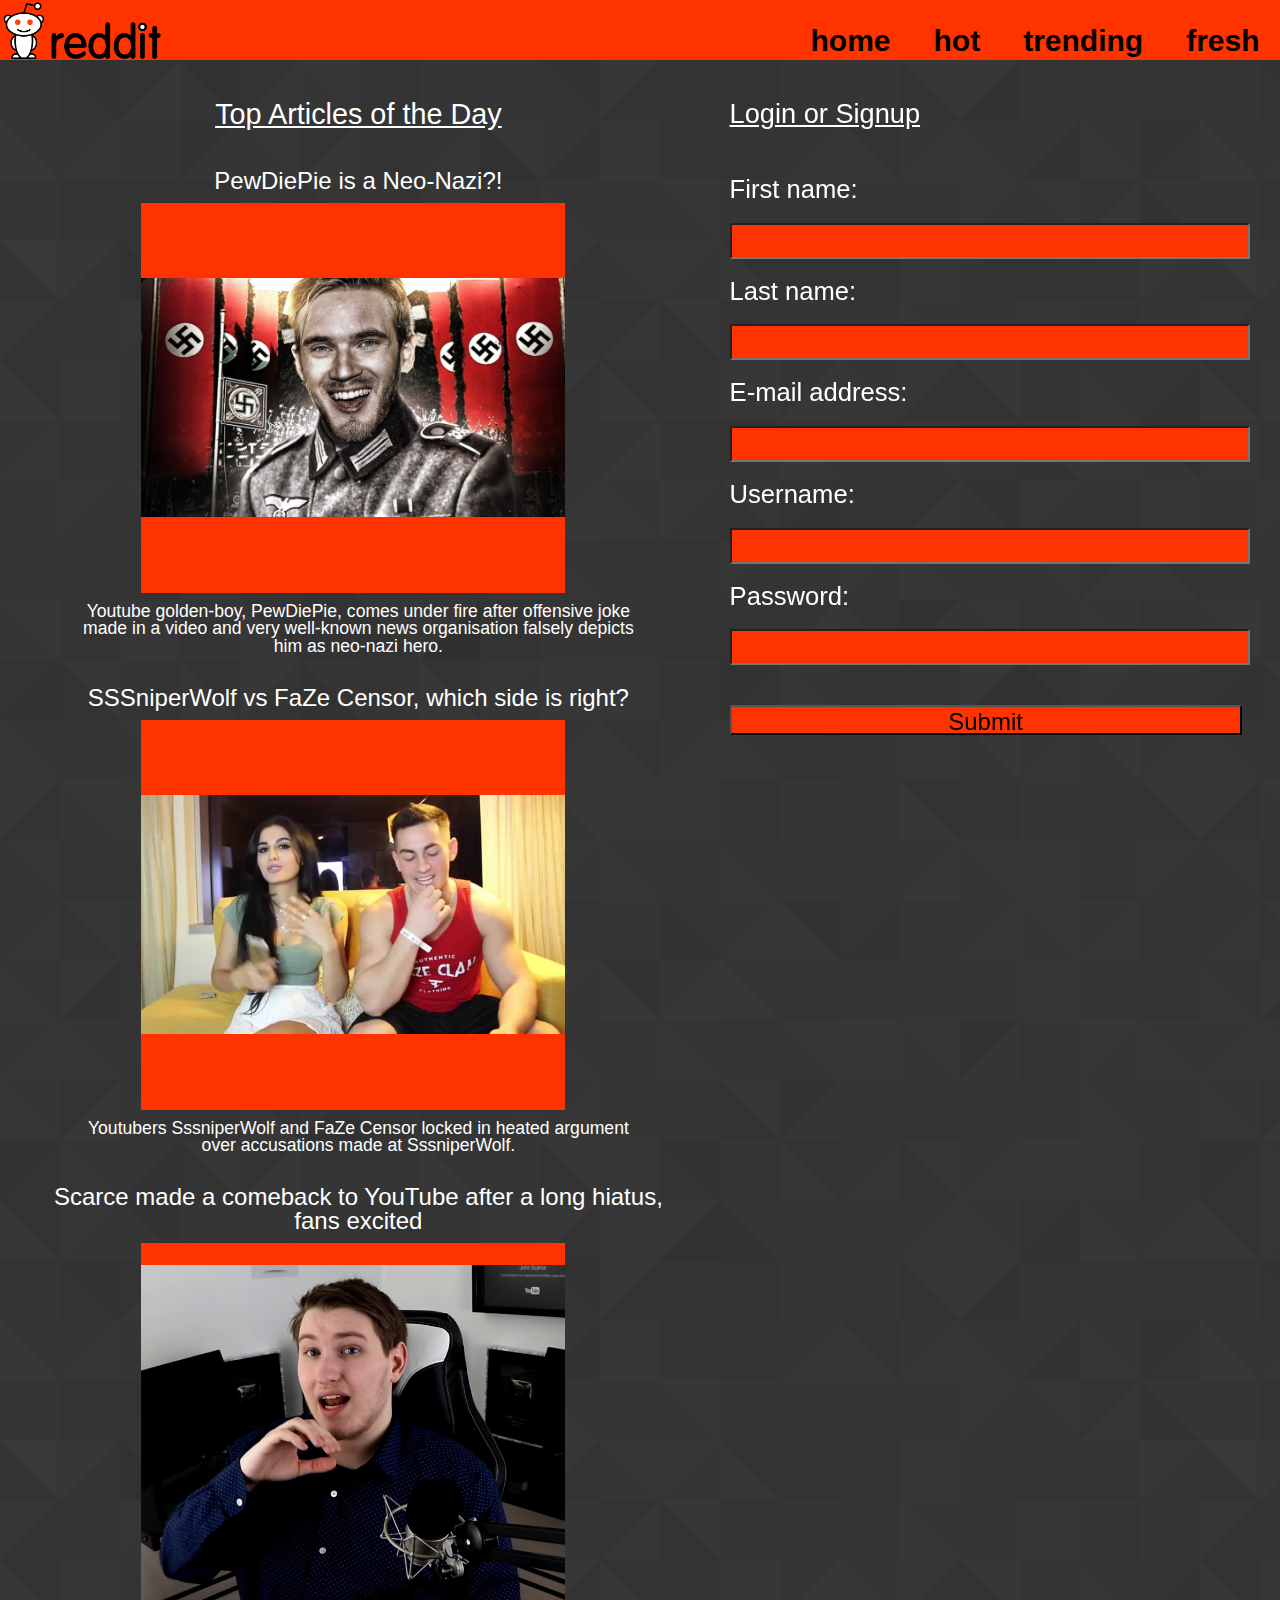
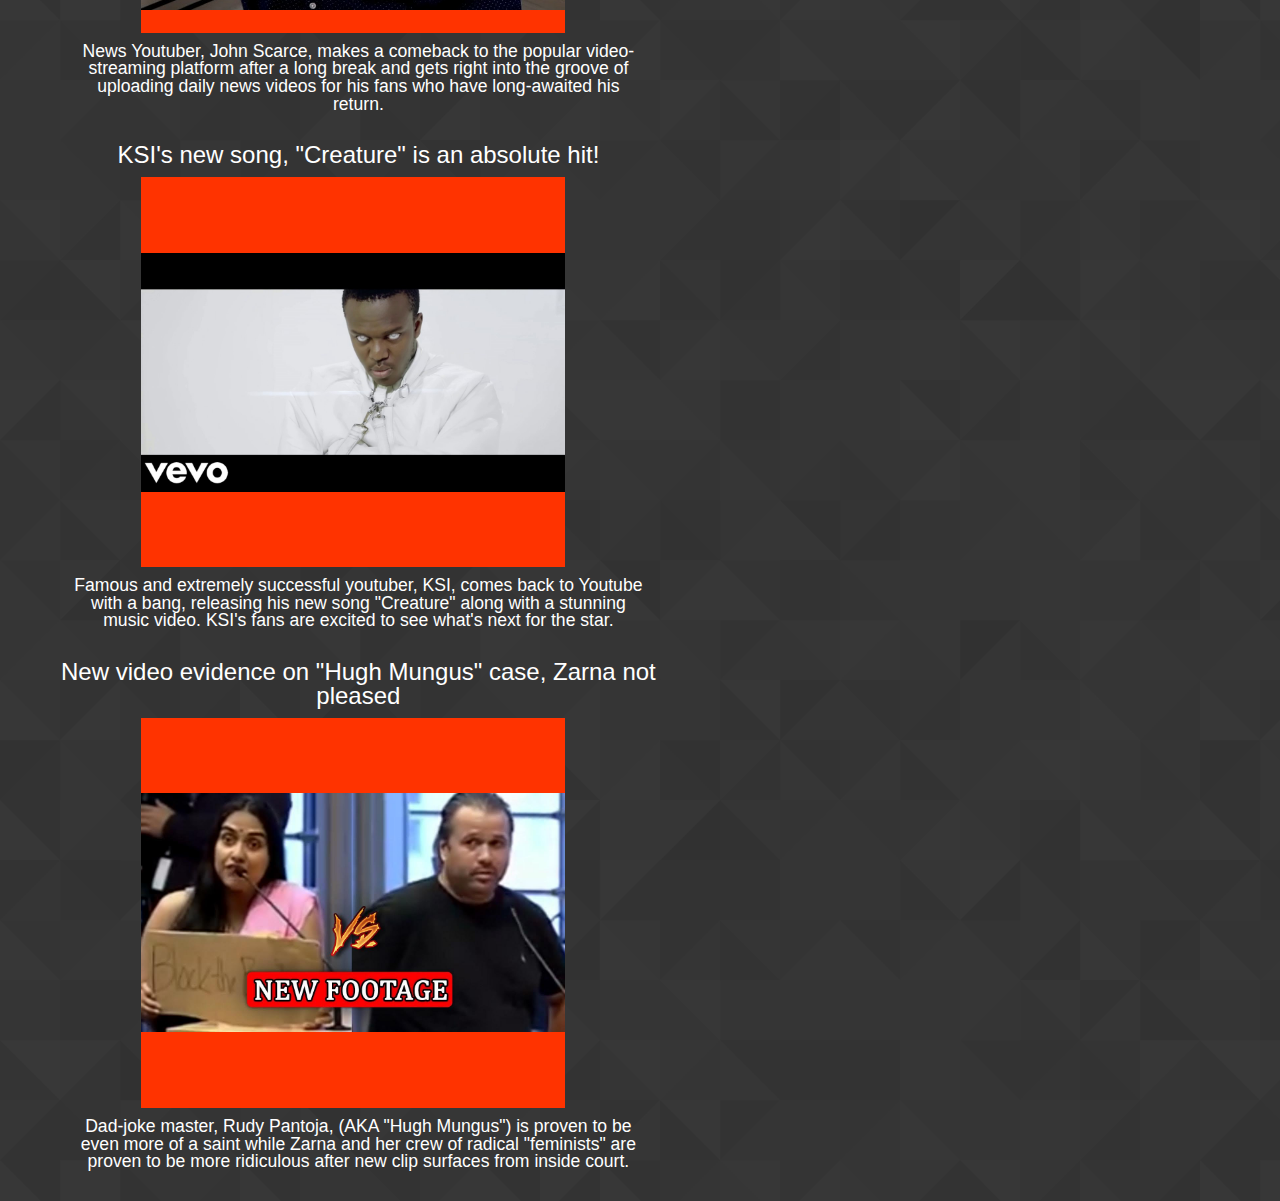
<file: index.html>
<!DOCTYPE html>
<html>
<head>
    <meta charset="utf-8">
    <meta name="author" content="Dylan Jepthas">
    <meta name="viewport" content="width=device-width, initial-scale=1.0">
    
    <link rel="stylesheet" type="text/css" href="css/home.css">
    
	<title>reddit - Home</title>
</head>
    
<body>
    <div id="clearfix"></div>
    <nav>
        <div id="img"></div>
        <ul>
            <li><a href="fresh.html">fresh</a></li>
            <li><a href="trending.html">trending</a></li>
            <li><a href="hot.html">hot</a></li>
            <li><a href="index.html">home</a></li>
        </ul>
    </nav>
    <div id="signup-sheet">
        <h2>Login or Signup</h2>
        <form>
            First name:<br>
            <input type="text" name="firstname"><br>
            Last name:<br>
            <input type="text" name="lastname"><br>
            E-mail address:<br>
            <input type="text" name="email"><br>
            Username:<br>
            <input type="text" name="username"><br>
            Password:<br>
            <input type="text" name="password"><br>
            <input id="submit-button" type="submit"><br>
        </form>
    </div>
    <article id="left">
    <div class="mob-1 tab-1 pc-1">
        <h2>Top Articles of the Day</h2>
        <div class="article"><h3>PewDiePie is a Neo-Nazi?!</h3>
            <div id="pewdiepie"></div>
                <p>Youtube golden-boy, PewDiePie, comes under fire after offensive joke made in a video and very well-known news organisation falsely depicts him as neo-nazi hero.</p></div>
        <div class="article"><h3>SSSniperWolf vs FaZe Censor, which side is right?</h3>
            <div id="faze-vs-wolf"></div>
                <p>Youtubers SssniperWolf and FaZe Censor locked in heated argument over accusations made at SssniperWolf.</p></div>
        <div class="article"><h3>Scarce made a comeback to YouTube after a long hiatus, fans excited</h3>
            <div id="scarce"></div>
                <p>News Youtuber, John Scarce, makes a comeback to the popular video-streaming platform after a long break and gets right into the groove of uploading daily news videos for his fans who have long-awaited his return.</p></div>
        <div class="article"><h3>KSI's new song, "Creature" is an absolute hit!</h3>
            <div id="ksi"></div>
                <p>Famous and extremely successful youtuber, KSI, comes back to Youtube with a bang, releasing his new song "Creature" along with a stunning music video. KSI's fans are excited to see what's next for the star.</p></div>
        <div class="article"><h3>New video evidence on "Hugh Mungus" case, Zarna not pleased</h3>
            <div id="hugh-mungus"></div>
                <p>Dad-joke master, Rudy Pantoja, (AKA "Hugh Mungus") is proven to be even more of a saint while Zarna and her crew of radical "feminists" are proven to be more ridiculous after new clip surfaces from inside court.</p></div>
    </div>
    </article>
    <div class="hidden-mob hidden-tab hidden-pc">
        <article id="right">

        </article>
    </div>
</body>
</html>
</file>
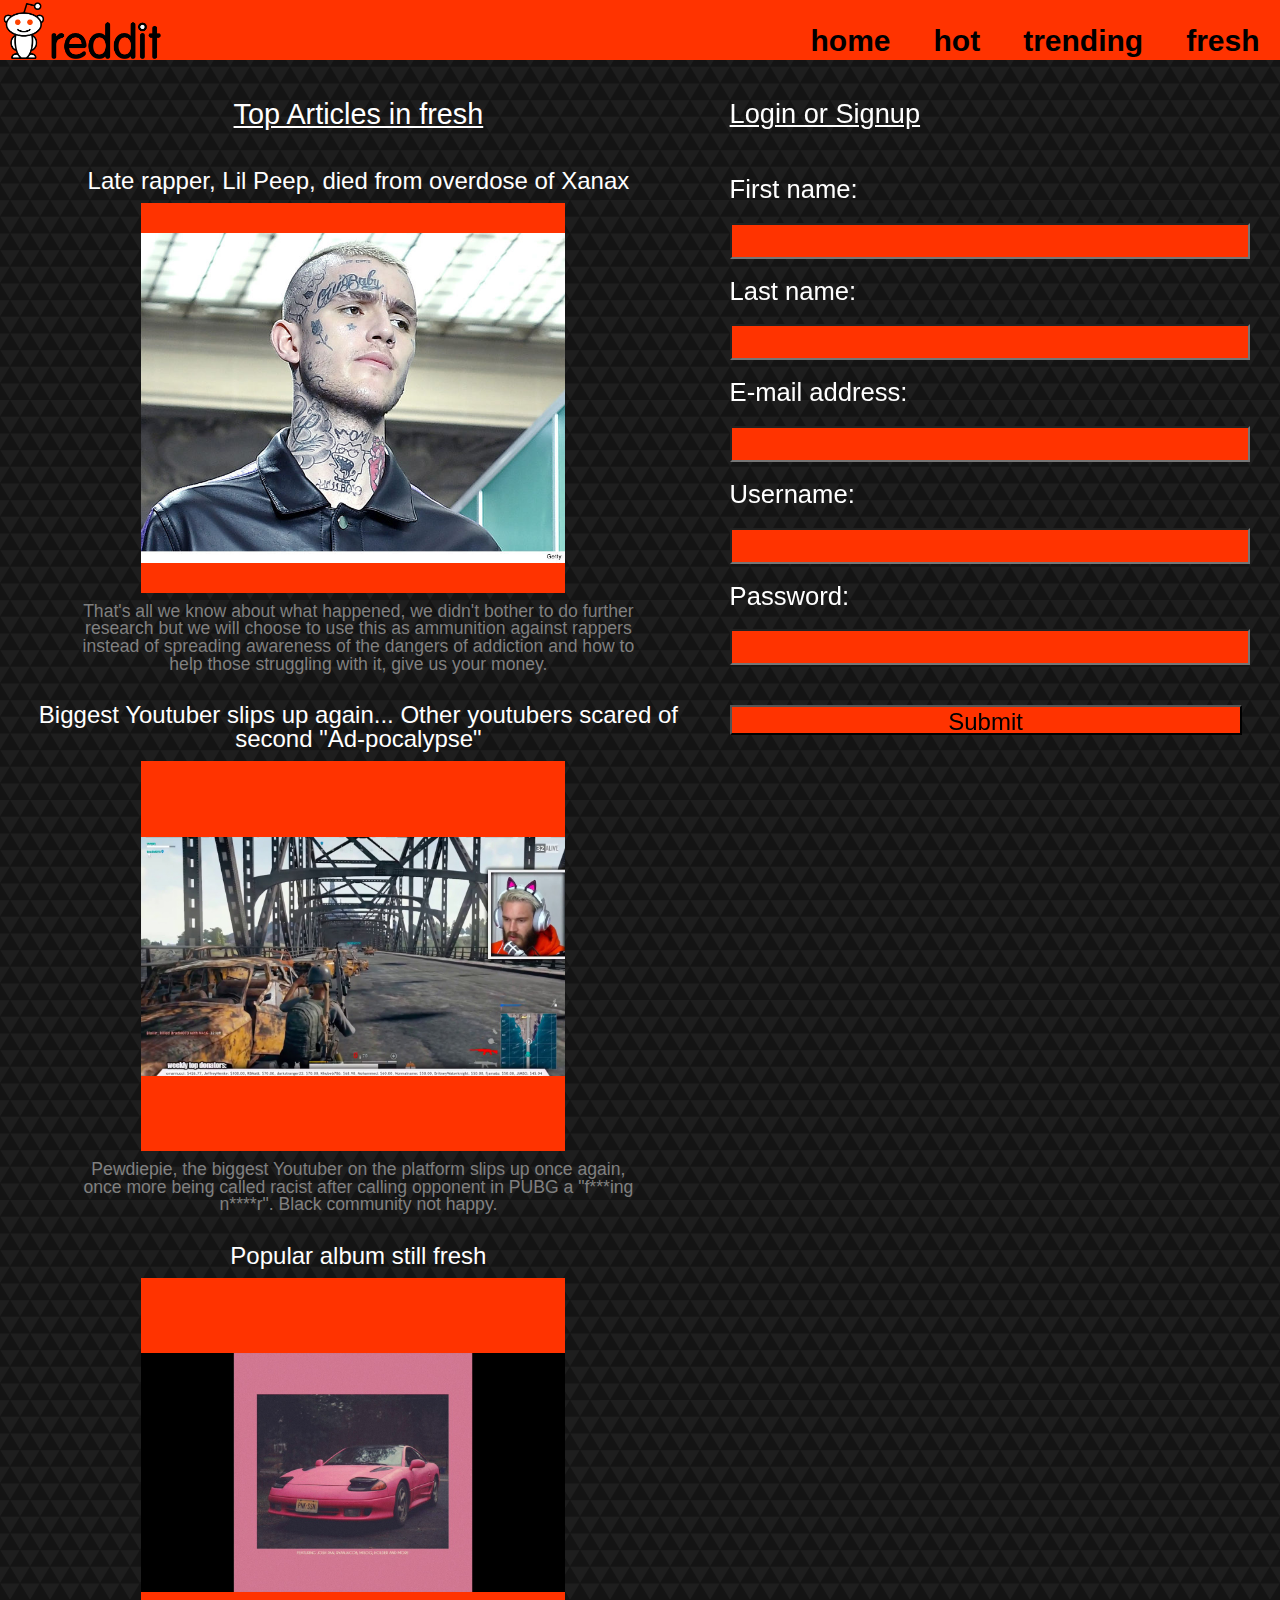
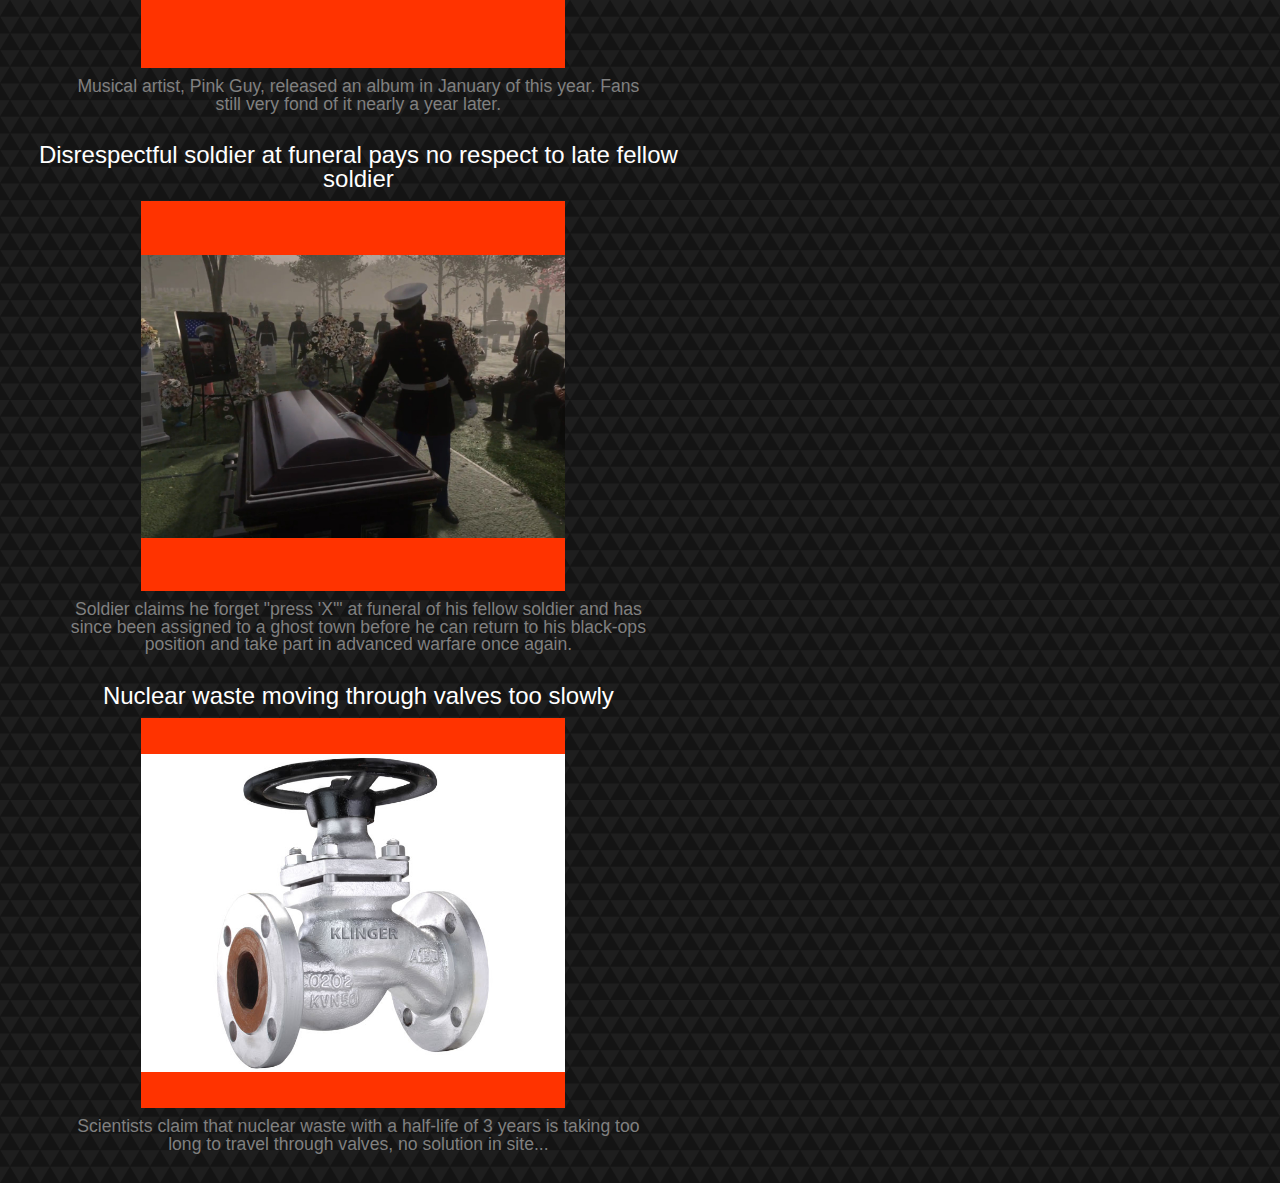
<file: fresh.html>
<!DOCTYPE html>
<html>
<head>
    <meta charset="utf-8">
    <meta name="author" content="Dylan Jepthas">
    <meta name="viewport" content="width=device-width, initial-scale=1.0">
    
    <link rel="stylesheet" type="text/css" href="css/fresh.css">
    
	<title>reddit - Fresh</title>
</head>
    
<body>
    <div id="clearfix"></div>
    <nav>
        <div id="img"></div>
        <ul>
            <li><a href="fresh.html">fresh</a></li>
            <li><a href="trending.html">trending</a></li>
            <li><a href="hot.html">hot</a></li>
            <li><a href="index.html">home</a></li>
        </ul>
    </nav>
    <div id="signup-sheet">
        <h2>Login or Signup</h2>
        <form>
            First name:<br>
            <input type="text" name="firstname"><br>
            Last name:<br>
            <input type="text" name="lastname"><br>
            E-mail address:<br>
            <input type="text" name="email"><br>
            Username:<br>
            <input type="text" name="username"><br>
            Password:<br>
            <input type="text" name="password"><br>
            <input id="submit-button" type="submit"><br>
        </form>
    </div>
    <article id="left">
    <div class="mob-1 tab-1 pc-1">
        <h2>Top Articles in fresh</h2>
        <div class="article"><h3>Late rapper, Lil Peep, died from overdose of Xanax</h3>
            <div id="lil-peep"></div>
                <p>That's all we know about what happened, we didn't bother to do further research but we will choose to use this as ammunition against rappers instead of spreading awareness of the dangers of addiction and how to help those struggling with it, give us your money.</p></div>
        <div class="article"><h3>Biggest Youtuber slips up again... Other youtubers scared of second "Ad-pocalypse"</h3>
            <div id="pewds"></div>
                <p>Pewdiepie, the biggest Youtuber on the platform slips up once again, once more being called racist after calling opponent in PUBG a "f***ing n****r". Black community not happy.</p></div>
        <div class="article"><h3>Popular album still fresh</h3>
            <div id="pink-season"></div>
                <p>Musical artist, Pink Guy, released an album in January of this year. Fans still very fond of it nearly a year later.</p></div>
        <div class="article"><h3>Disrespectful soldier at funeral pays no respect to late fellow soldier</h3>
            <div id="press-x"></div>
                <p>Soldier claims he forget "press 'X'" at funeral of his fellow soldier and has since been assigned to a ghost town before he can return to his black-ops position and take part in advanced warfare once again.</p></div>
        <div class="article"><h3>Nuclear waste moving through valves too slowly</h3>
            <div id="valve"></div>
                <p>Scientists claim that nuclear waste with a half-life of 3 years is taking too long to travel through valves, no solution in site...</p></div>
    </div>
    </article>
    <div class="hidden-mob hidden-tab hidden-pc">
        <article id="right">

        </article>
    </div>
</body>
</html>
</file>
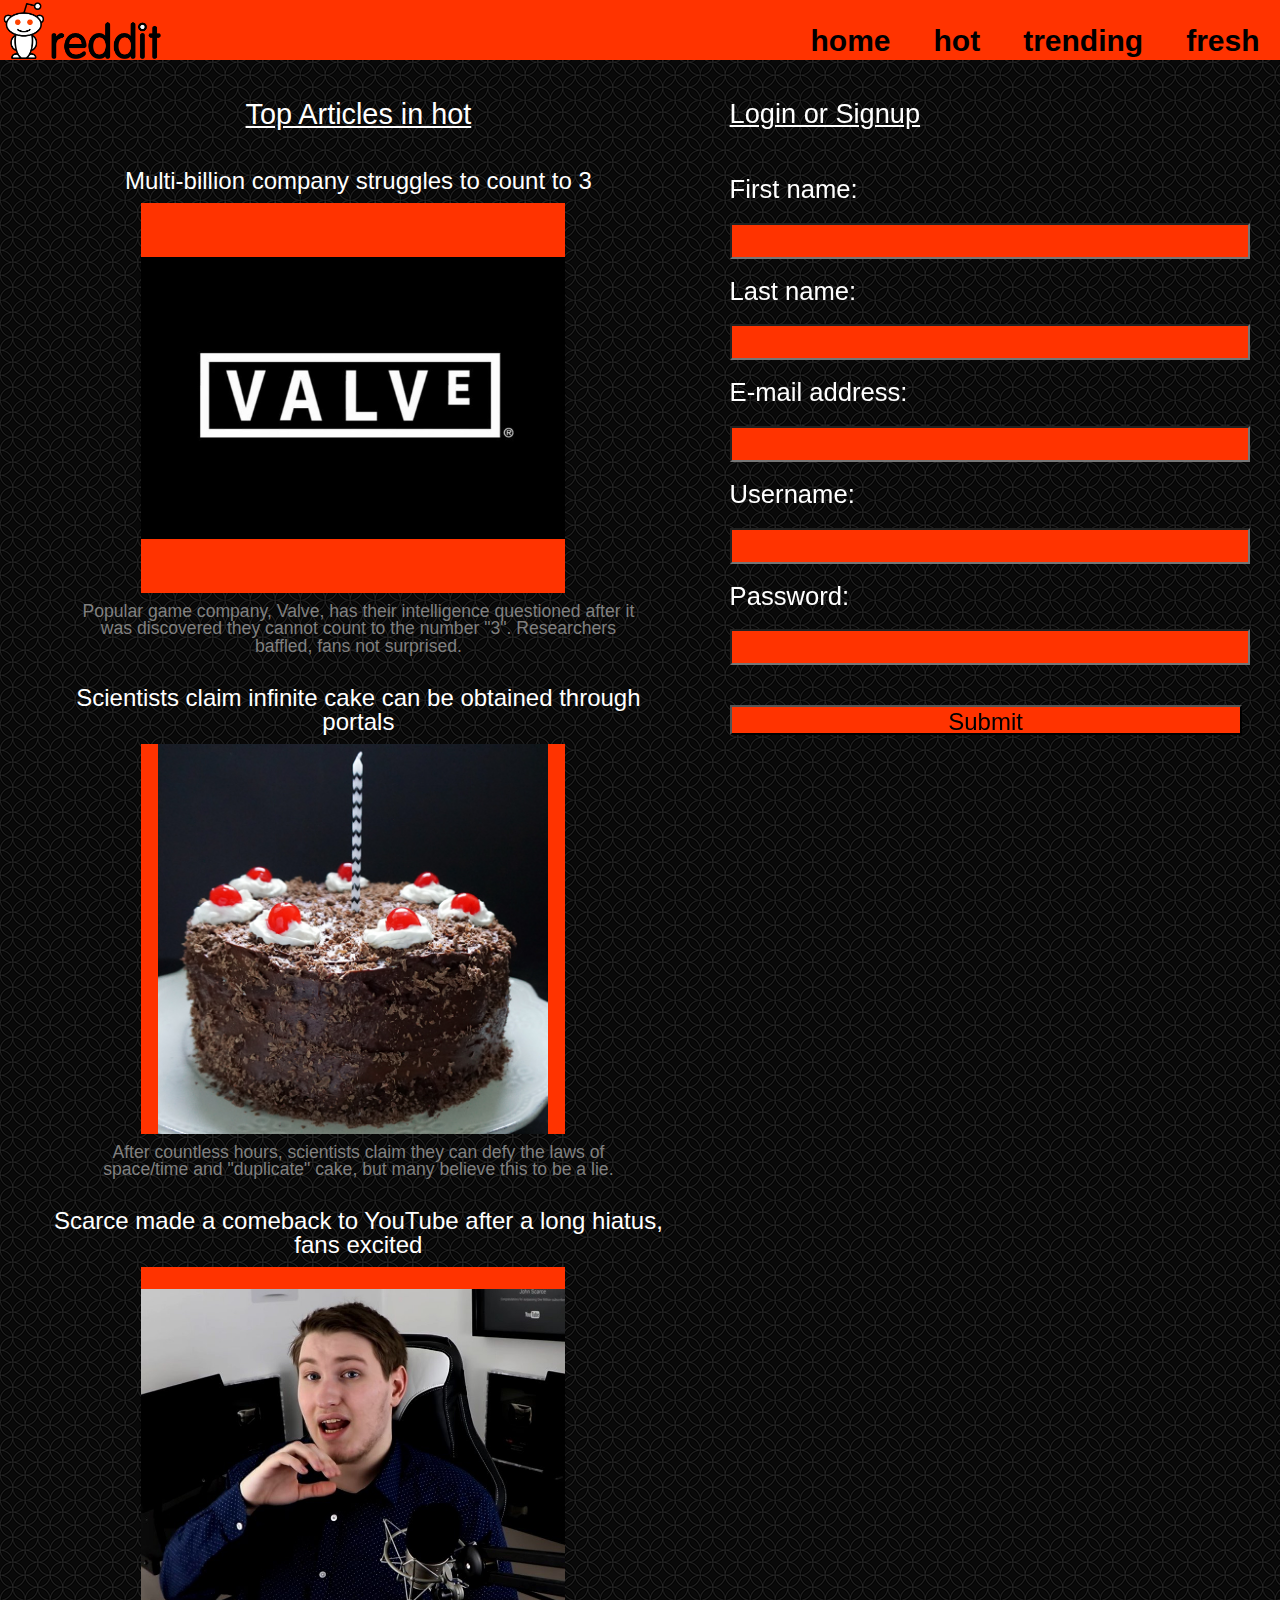
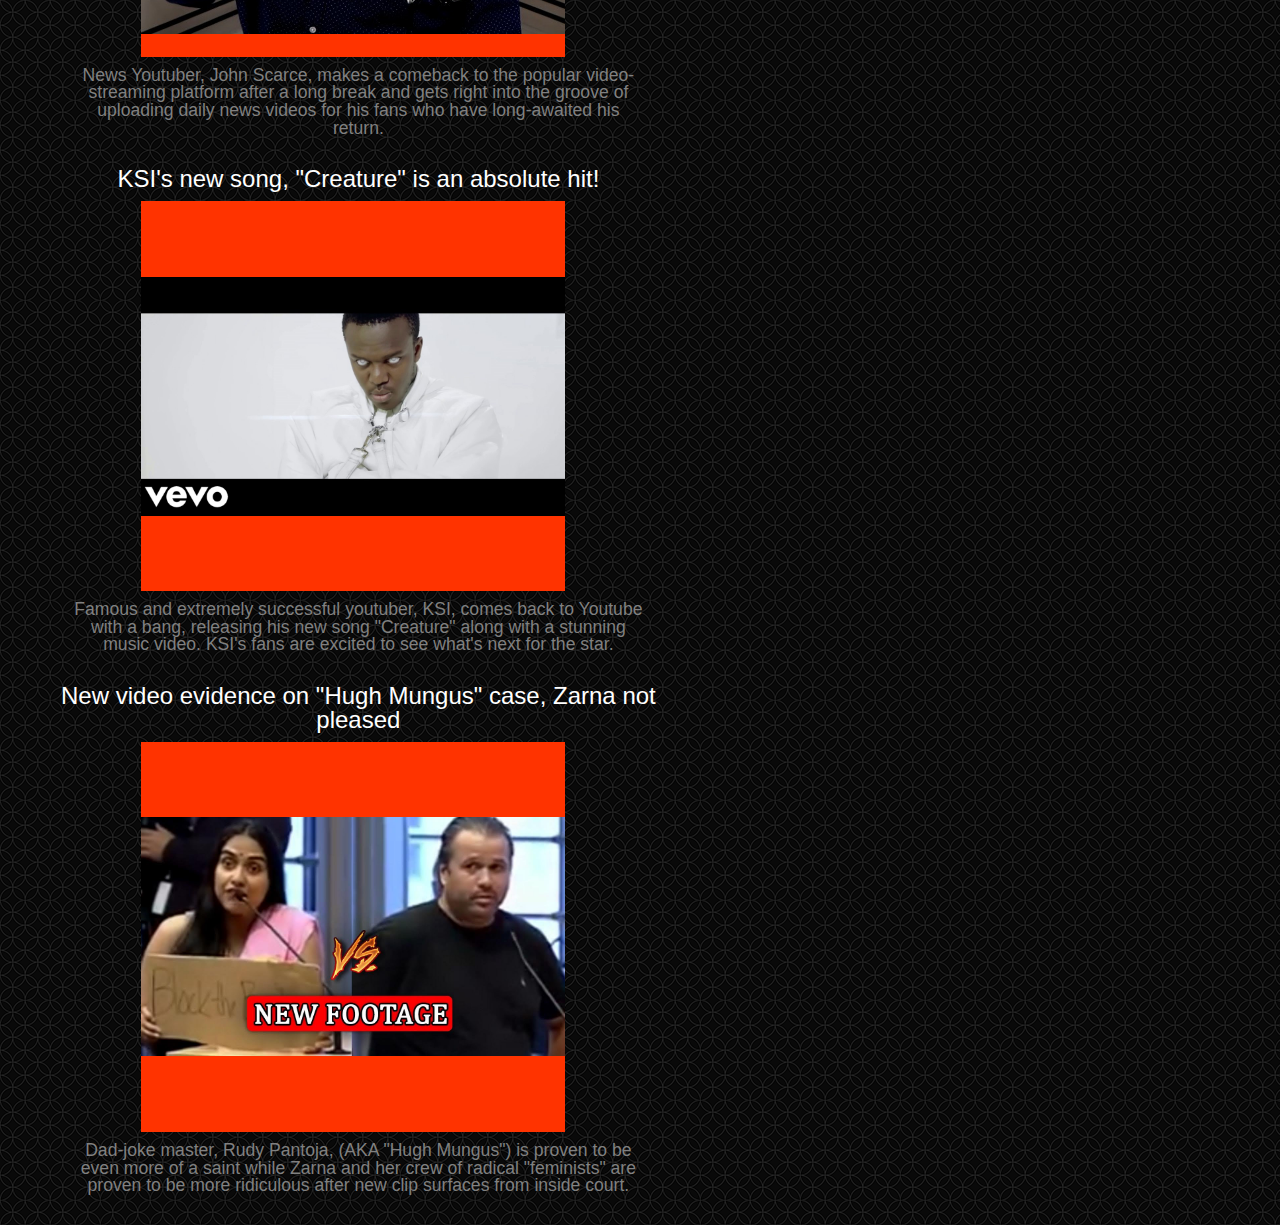
<file: hot.html>
<!DOCTYPE html>
<html lang="en">
<head>
    <meta charset="utf-8">
    <meta name="author" content="Dylan Jepthas">
    <meta name="viewport" content="width=device-width, initial-scale=1.0">
    
    <link rel="stylesheet" type="text/css" href="css/hot.css">
    
	<title>reddit - Hot</title>
</head>
    
<body>
    <div id="clearfix"></div>
    <nav>
        <div id="img"></div>
        <ul>
            <li><a href="fresh.html">fresh</a></li>
            <li><a href="trending.html">trending</a></li>
            <li><a href="hot.html">hot</a></li>
            <li><a href="index.html">home</a></li>
        </ul>
    </nav>
    <div id="signup-sheet">
        <h2>Login or Signup</h2>
        <form>
            First name:<br>
            <input type="text" name="firstname"><br>
            Last name:<br>
            <input type="text" name="lastname"><br>
            E-mail address:<br>
            <input type="text" name="email"><br>
            Username:<br>
            <input type="text" name="username"><br>
            Password:<br>
            <input type="text" name="password"><br>
            <input id="submit-button" type="submit"><br>
        </form>
    </div>
    <article id="left">
    <div class="mob-1 tab-1 pc-1">
        <h2>Top Articles in hot</h2>
        <div class="article"><h3>Multi-billion company struggles to count to 3</h3>
            <div id="valve"></div>
                <p>Popular game company, Valve, has their intelligence questioned after it was discovered they cannot count to the number "3". Researchers baffled, fans not surprised.</p></div>
        <div class="article"><h3>Scientists claim infinite cake can be obtained through portals</h3>
            <div id="cake"></div>
                <p>After countless hours, scientists claim they can defy the laws of space/time and "duplicate" cake, but many believe this to be a lie.</p></div>
        <div class="article"><h3>Scarce made a comeback to YouTube after a long hiatus, fans excited</h3>
            <div id="scarce"></div>
                <p>News Youtuber, John Scarce, makes a comeback to the popular video-streaming platform after a long break and gets right into the groove of uploading daily news videos for his fans who have long-awaited his return.</p></div>
        <div class="article"><h3>KSI's new song, "Creature" is an absolute hit!</h3>
            <div id="ksi"></div>
                <p>Famous and extremely successful youtuber, KSI, comes back to Youtube with a bang, releasing his new song "Creature" along with a stunning music video. KSI's fans are excited to see what's next for the star.</p></div>
        <div class="article"><h3>New video evidence on "Hugh Mungus" case, Zarna not pleased</h3>
            <div id="hugh-mungus"></div>
                <p>Dad-joke master, Rudy Pantoja, (AKA "Hugh Mungus") is proven to be even more of a saint while Zarna and her crew of radical "feminists" are proven to be more ridiculous after new clip surfaces from inside court.</p></div>
    </div>
    </article>
    <div class="hidden-mob hidden-tab hidden-pc">
        <article id="right">

        </article>
    </div>
</body>
</html>
</file>
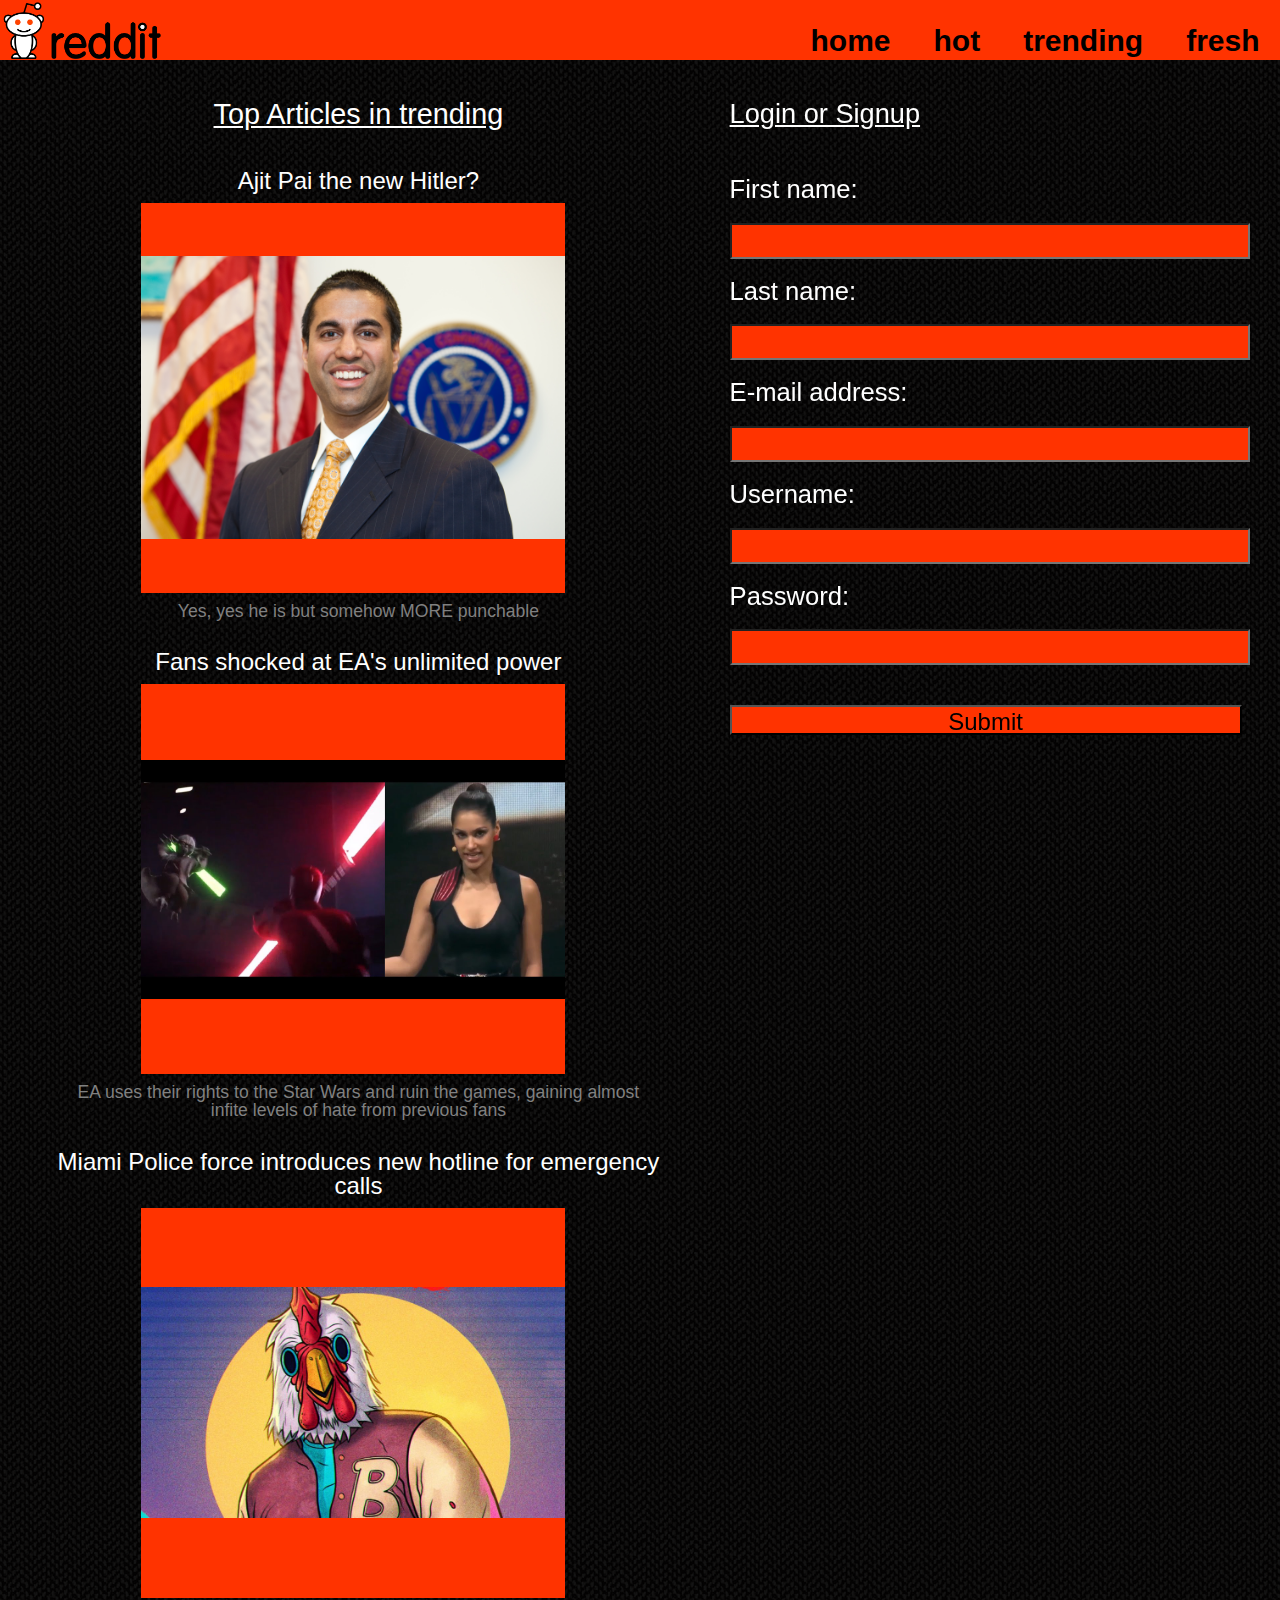
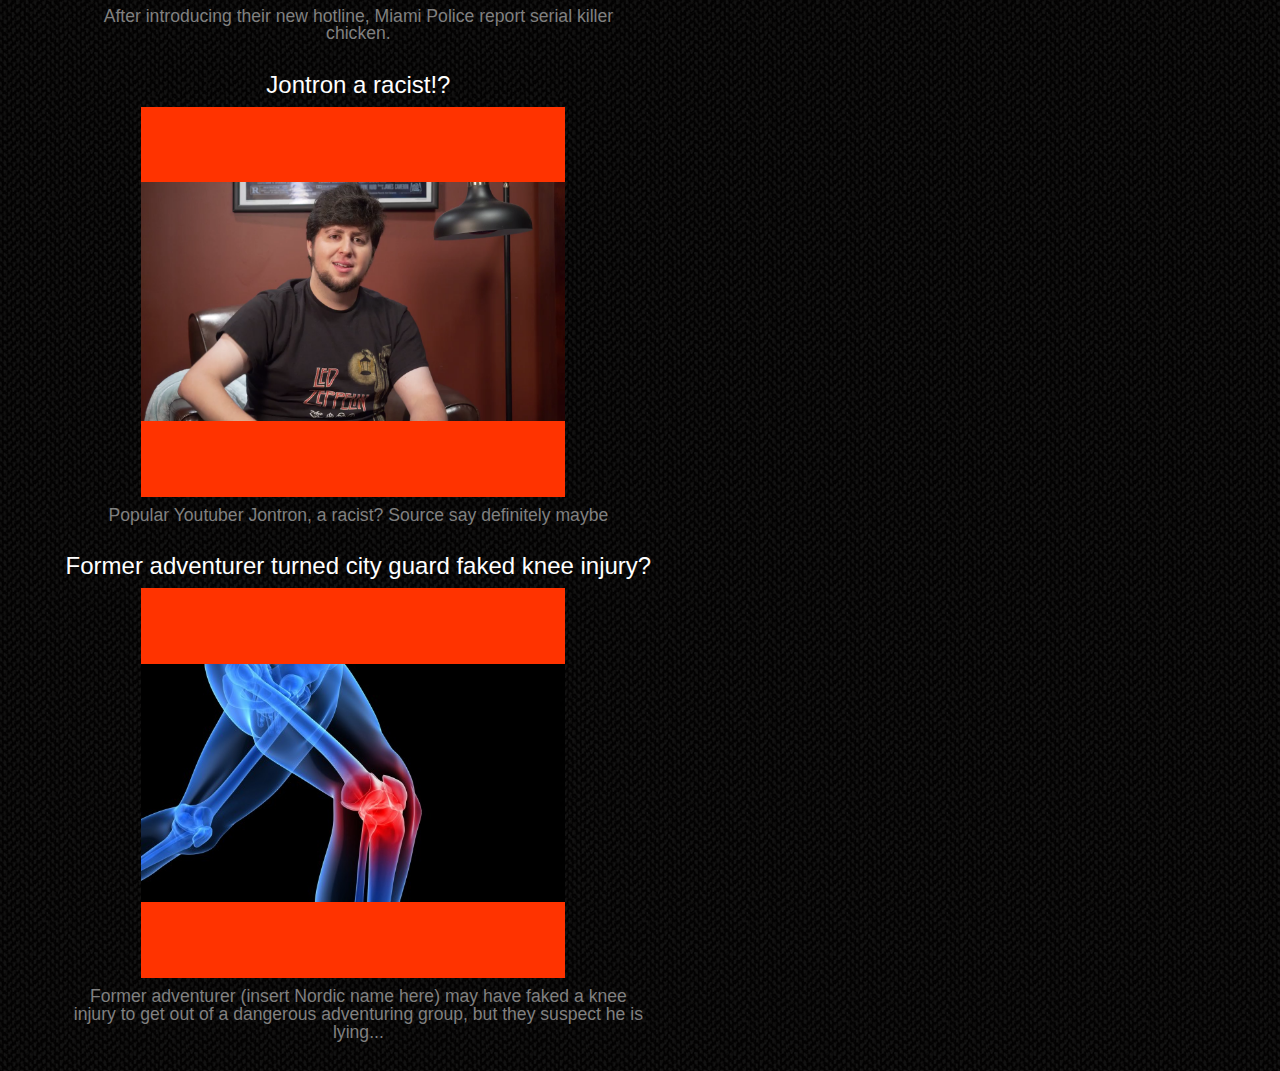
<file: trending.html>
<!DOCTYPE html>
<html>
<head>
    <meta charset="utf-8">
    <meta name="author" content="Dylan Jepthas">
    <meta name="viewport" content="width=device-width, initial-scale=1.0">
    
    <link rel="stylesheet" type="text/css" href="css/trending.css">
    
	<title>reddit - Trending</title>
</head>
    
<body>
    <div id="clearfix"></div>
    <nav>
        <div id="img"></div>
        <ul>
            <li><a href="fresh.html">fresh</a></li>
            <li><a href="trending.html">trending</a></li>
            <li><a href="hot.html">hot</a></li>
            <li><a href="index.html">home</a></li>
        </ul>
    </nav>
    <div id="signup-sheet">
        <h2>Login or Signup</h2>
        <form>
            First name:<br>
            <input type="text" name="firstname"><br>
            Last name:<br>
            <input type="text" name="lastname"><br>
            E-mail address:<br>
            <input type="text" name="email"><br>
            Username:<br>
            <input type="text" name="username"><br>
            Password:<br>
            <input type="text" name="password"><br>
            <input id="submit-button" type="submit"><br>
        </form>
    </div>
    <article id="left">
    <div class="mob-1 tab-1 pc-1">
        <h2>Top Articles in trending</h2>
        <div class="article"><h3>Ajit Pai the new Hitler?</h3>
            <div id="ashit-pie"></div>
                <p>Yes, yes he is but somehow MORE punchable</p></div>
        <div class="article"><h3>Fans shocked at EA's unlimited power</h3>
            <div id="battlefront"></div>
                <p>EA uses their rights to the Star Wars and ruin the games, gaining almost infite levels of hate from previous fans</p></div>
        <div class="article"><h3>Miami Police force introduces new hotline for emergency calls</h3>
            <div id="hotline"></div>
                <p>After introducing their new hotline, Miami Police report serial killer chicken.</p></div>
        <div class="article"><h3>Jontron a racist!?</h3>
            <div id="jontron"></div>
                <p>Popular Youtuber Jontron, a racist? Source say definitely maybe</p></div>
        <div class="article"><h3>Former adventurer turned city guard faked knee injury?</h3>
            <div id="knee"></div>
                <p>Former adventurer (insert Nordic name here) may have faked a knee injury to get out of a dangerous adventuring group, but they suspect he is lying...</p></div>
    </div>
    </article>
    <div class="hidden-mob hidden-tab hidden-pc">
        <article id="right">

        </article>
    </div>
</body>
</html>
</file>
<file: css/home.css>
/* http://meyerweb.com/eric/tools/css/reset/ 
   v2.0 | 20110126
   License: none (public domain)
*/

html, body, div, span, applet, object, iframe,
h1, h2, h3, h4, h5, h6, p, blockquote, pre,
a, abbr, acronym, address, big, cite, code,
del, dfn, em, img, ins, kbd, q, s, samp,
small, strike, strong, sub, sup, tt, var,
b, u, i, center,
dl, dt, dd, ol, ul, li,
fieldset, form, label, legend,
table, caption, tbody, tfoot, thead, tr, th, td,
article, aside, canvas, details, embed, 
figure, figcaption, footer, header, hgroup, 
menu, nav, output, ruby, section, summary,
time, mark, audio, video {
	margin: 0;
	padding: 0;
	border: 0;
	font-size: 100%;
	font: inherit;
	vertical-align: baseline;
}
/* HTML5 display-role reset for older browsers */
article, aside, details, figcaption, figure, 
footer, header, hgroup, menu, nav, section {
	display: block;
}
body {
	line-height: 1;
}
ol, ul {
	list-style: none;
}
blockquote, q {
	quotes: none;
}
blockquote:before, blockquote:after,
q:before, q:after {
	content: '';
	content: none;
}
table {
	border-collapse: collapse;
	border-spacing: 0;
}

/* End of Meyerweb reset */

body{
    background-image: url('../img/dark-edges.png');
}

/*------------------------------------------------------------------*/

/* PC view */

@media screen and (min-width: 770px) and (max-width: 1024px) {

#img{
    background-size: contain;
    background-image: url('../img/reddit-logo.png');
    background-position: center;
    background-repeat: no-repeat;
    float: left;
    height: 60px;
    width: 170px;
}

/* navigation */

#clearfix{
    clear: both;
}

nav{
	width: 100%;
	height: 60px;
	font-family: helvetica, sans-serif;
	font-weight: bold;
	text-align: center;
	background-color: #ff3300;
    position: fixed;
    margin: -100px  0 -60px;
    z-index: 1;
}

nav ul{
	text-align: left;
	display: inline;
	list-style: none;
}

nav ul li a{
    float: right;
	display: inline-block;
	margin-right: -2px;
	position: relative;
    background-color: #ff3300;
	cursor: pointer;
	-webkit-transition: all 0.8s;
	-ms-transition: all 0.8s;
	-moz-transition: all 0.8s;
	-o-transition: all 0.8s;
	transition: all 0.8s;
}

nav ul li a:hover{
    background-color: #000;
    color: #fff;
    text-decoration: underline;
}

nav a{
	color: #000;
	font-family: sans-serif;
    padding: 26px 22.5px 4px 22.5px;
    font-size: 30px;
    text-decoration: none;
}

/* end of navigation section */

/* headings and text for articles */

#left{
    font-family: verdana, sans-serif;
    padding: 0 3%;
    width: 50%;
}

#left h2{
    color: #fff;
    text-align: center;
    font-family: sans-serif;
    font-size: 1.8em;
    text-decoration: underline;
    margin: 100px 5% 40px;
}

#left h3{
    font-size: 1.5em;
    color: #fff;
    text-align: center;
    margin: 0 0 10px 0;
}

#left p{
    color: #fff;
    font-size: 1.1em;
    margin: 0 0 30px 0;
    text-align: center;
}
    
#left pc-1 article{
    border-style: solid;
    border-width: 3px;
    border-color: #ff3300;
}

/* images for articles */

#pewdiepie{
    background-size: contain;
    background-color: #ff3300;
    background-image: url('../img/pewdiepie.jpg');
    background-position: center;
    background-repeat: no-repeat;
    height: 250px;
    width: 400px;
    padding: 20px;
    margin: 0 0 10px 10%;
}

#faze-vs-wolf{
    background-size: contain;
    background-color: #ff3300;
    background-image: url('../img/faze-vs-wolf.jpg');
    background-position: center;
    background-repeat: no-repeat;
    height: 250px;
    width: 400px;
    padding: 20px;
    margin: 0 0 10px 10%;
}

#scarce{
    background-size: contain;
    background-color: #ff3300;
    background-image: url('../img/scarce.jpg');
    background-position: center;
    background-repeat: no-repeat;
    height: 250px;
    width: 400px;
    padding: 20px;
    margin: 0 0 10px 10%;
}

#ksi{
    background-size: contain;
    background-color: #ff3300;
    background-image: url('../img/ksi-creature.jpg');
    background-position: center;
    background-repeat: no-repeat;
    height: 250px;
    width: 400px;
    padding: 20px;
    margin: 0 0 10px 10%;
}

#hugh-mungus{
    background-size: contain;
    background-color: #ff3300;
    background-image: url('../img/hugh-mungus.jpg');
    background-position: center;
    background-repeat: no-repeat;
    height: 250px;
    width: 400px;
    padding: 20px;
    margin: 0 0 10px 10%;
}

#signup-sheet{
    float: right;
    position: fixed;
    width: 40%;
    margin: 0 0 0 57%;
}

#signup-sheet h2{
    color: #fff;
    font-size: 1.7em;
    font-family: sans-serif;
    margin: 0 0 50px 0;
    text-decoration: underline;
}

#signup-sheet form{
    font-family: sans-serif;
    font-size: 1.6em;
    color: #fff;
}

#signup-sheet input{
    width: 100%;
    height: 30px;
    font-size: 18pt;
    margin: 20px 0;
    background-color: #ff3300;
}

#submit button:hover{
    cursor: pointer;
}
}

/*------------------------------------------------------------------*/

/* HD screen view */

@media screen and (min-width: 1025px) and (max-width: 1920px) {

#img{
    background-size: contain;
    background-image: url('../img/reddit-logo.png');
    background-position: center;
    background-repeat: no-repeat;
    float: left;
    height: 60px;
    width: 170px;
}

/* navigation */

#clearfix{
    clear: both;
}

nav{
	width: 100%;
	height: 60px;
	font-family: helvetica, sans-serif;
	font-weight: bold;
	text-align: center;
	background-color: #ff3300;
    position: fixed;
    margin: -100px  0 -60px;
    z-index: 1;
}

nav ul{
	text-align: left;
	display: inline;
	list-style: none;
}

nav ul li a{
    float: right;
	display: inline-block;
	margin-right: -2px;
	position: relative;
    background-color: #ff3300;
	cursor: pointer;
	-webkit-transition: all 0.8s;
	-ms-transition: all 0.8s;
	-moz-transition: all 0.8s;
	-o-transition: all 0.8s;
	transition: all 0.8s;
}

nav ul li a:hover{
    background-color: #000;
    color: #fff;
    text-decoration: underline;
}

nav a{
	color: #000;
	font-family: sans-serif;
    padding: 26px 22.5px 4px 22.5px;
    font-size: 30px;
    text-decoration: none;
}

/* end of navigation section */

/* headings and text for articles */

#left{
    font-family: verdana, sans-serif;
    padding: 0 3%;
    width: 50%;
}

#left h2{
    color: #fff;
    text-align: center;
    font-family: sans-serif;
    font-size: 1.8em;
    text-decoration: underline;
    margin: 100px 5% 40px;
}

#left h3{
    font-size: 1.5em;
    color: #fff;
    text-align: center;
    margin: 30px 0 10px 0;
}

#left p{
    color: #fff;
    font-size: 1.1em;
    margin: 0 0 30px 0;
    text-align: center;
    width: 90%;
    margin: 10px 5% 30px;
}
    
#left pc-1 article{
    border-style: solid;
    border-width: 3px;
    border-color: #ff3300;
}

/* images for articles */

#pewdiepie{
    background-size: contain;
    background-color: #ff3300;
    background-image: url('../img/pewdiepie.jpg');
    background-position: center;
    background-repeat: no-repeat;
    height: 350px;
    width: 60%;
    padding: 20px;
    margin: 0 15% 0 16%;
}

#faze-vs-wolf{
    background-size: contain;
    background-color: #ff3300;
    background-image: url('../img/faze-vs-wolf.jpg');
    background-position: center;
    background-repeat: no-repeat;
    height: 350px;
    width: 60%;
    padding: 20px;
    margin: 0 15% 0 16%;
}

#scarce{
    background-size: contain;
    background-color: #ff3300;
    background-image: url('../img/scarce.jpg');
    background-position: center;
    background-repeat: no-repeat;
    height: 350px;
    width: 60%;
    padding: 20px;
    margin: 0 15% 0 16%;
    height: 350px;
    width: 60%;
    padding: 20px;
    margin: 0 15% 0 16%;
}

#ksi{
    background-size: contain;
    background-color: #ff3300;
    background-image: url('../img/ksi-creature.jpg');
    background-position: center;
    background-repeat: no-repeat;
    height: 350px;
    width: 60%;
    padding: 20px;
    margin: 0 15% 0 16%;
}

#hugh-mungus{
    background-size: contain;
    background-color: #ff3300;
    background-image: url('../img/hugh-mungus.jpg');
    background-position: center;
    background-repeat: no-repeat;
    height: 350px;
    width: 60%;
    padding: 20px;
    margin: 0 15% 0 16%;
}

#signup-sheet{
    float: right;
    position: fixed;
    width: 40%;
    margin: 0 0 0 57%;
}

#signup-sheet h2{
    color: #fff;
    font-size: 1.7em;
    font-family: sans-serif;
    margin: 0 0 50px 0;
    text-decoration: underline;
}

#signup-sheet form{
    font-family: sans-serif;
    font-size: 1.6em;
    color: #fff;
}

#signup-sheet input{
    width: 100%;
    height: 30px;
    font-size: 18pt;
    margin: 20px 0;
    background-color: #ff3300;
}

#submit button:hover{
    cursor: pointer;
}
}

/*------------------------------------------------------------------*/

/* Tablet view */

@media screen and (min-width: 361px) and (max-width: 769px) {
    
#img{
    background-size: contain;
    background-image: url('../img/reddit-logo.png');
    background-position: center;
    background-repeat: no-repeat;
    float: left;
    height: 60px;
    width: 170px;
}

/* navigation */

#clearfix{
    clear: both;
}

nav{
	width: 100%;
	height: 60px;
	font-family: helvetica, sans-serif;
	font-weight: bold;
	text-align: center;
	background-color: #ff3300;
    position: fixed;
    z-index: 1;
}

nav ul{
	text-align: left;
	display: inline;
	list-style: none;
}

nav ul li a{
    float: right;
	display: inline-block;
	margin-right: -2px;
	position: relative;
    background-color: #ff3300;
	cursor: pointer;
	-webkit-transition: all 0.8s;
	-ms-transition: all 0.8s;
	-moz-transition: all 0.8s;
	-o-transition: all 0.8s;
	transition: all 0.8s;
}

nav ul li a:hover{
    background-color: #000;
    color: #fff;
    text-decoration: underline;
}

nav a{
	color: #000;
	font-family: sans-serif;
    padding: 26px 22.5px 4px 22.5px;
    font-size: 30px;
    text-decoration: none;
}

/* end of navigation section */

/* headings and text for articles */

#left{
    font-family: verdana, sans-serif;
    width: 90%;
    margin: -620px 5% 0;
    float: center;
}

#left h2{
    color: #fff;
    text-align: center;
    font-family: sans-serif;
    font-size: 1.8em;
    text-decoration: underline;
    margin: 80px;
    
}

#left h3{
    font-size: 1.5em;
    color: #fff;
    text-align: center;
    margin: 30px 5% 10px;
}

#left p{
    color: #fff;
    font-size: 1.1em;
    margin: 10px 5% 30px;
    text-align: center;
}

/* images for articles */

#pewdiepie{
    background-size: contain;
    background-color: #ff3300;
    background-image: url('../img/pewdiepie.jpg');
    background-position: center;
    background-repeat: no-repeat;
    height: 400px;
    width: 90%;
    margin: 0 5%;
}

#faze-vs-wolf{
    background-size: contain;
    background-color: #ff3300;
    background-image: url('../img/faze-vs-wolf.jpg');
    background-position: center;
    background-repeat: no-repeat;
    height: 400px;
    width: 90%;
    margin: 0 5%;
}

#scarce{
    background-size: contain;
    background-color: #ff3300;
    background-image: url('../img/scarce.jpg');
    background-position: center;
    background-repeat: no-repeat;
    height: 400px;
    width: 90%;
    margin: 0 5%;
}

#ksi{
    background-size: contain;
    background-color: #ff3300;
    background-image: url('../img/ksi-creature.jpg');
    background-position: center;
    background-repeat: no-repeat;
    height: 400px;
    width: 90%;
    margin: 0 5%;
}

#hugh-mungus{
    background-size: contain;
    background-color: #ff3300;
    background-image: url('../img/hugh-mungus.jpg');
    background-position: center;
    background-repeat: no-repeat;
    height: 400px;
    width: 90%;
    margin: 0 5%;
}

#signup-sheet{
    position: relative;
    width: 90%;
    top: 3000px;
    margin: 0 5%;
}

#signup-sheet h2{
    color: #fff;
    font-size: 1.7em;
    font-family: sans-serif;
    margin: 0 0 50px 0;
    text-decoration: underline;
    text-align: center;
}

#signup-sheet form{
    font-family: sans-serif;
    font-size: 1.6em;
    color: #fff;
}

#signup-sheet input{
    width: 100%;
    height: 30px;
    font-size: 18pt;
    margin: 20px 0;
    background-color: #ff3300;
}

#submit button:hover{
    cursor: pointer;
}
}

/*------------------------------------------------------------------*/

/* Mobile view */

@media screen and (min-width: 120px) and (max-width: 360px) {

#img{
    background-size: contain;
    background-image: url('../img/reddit-logo.png');
    background-position: center;
    background-repeat: no-repeat;
    margin: 7px 0 0 0;
    float: left;
    height: 48px;
    width: 30%;
}

/* navigation */

#clearfix{
    clear: both;
}

nav{
	width: 97%;
	height: 50px;
	font-family: helvetica, sans-serif;
	font-weight: bold;
	text-align: center;
	background-color: #ff3300;
    position: fixed;
    margin: 550px 0 0 0;
    padding: 0 3% 0 0;
    z-index: 1;
}

nav ul{
	text-align: left;
	display: inline;
	list-style: none;
}

nav ul li a{
    font-size: 16px;
    float: right;
	display: inline-block;
	margin-right: -2px;
	position: relative;
    background-color: #ff3300;
	cursor: pointer;
	-webkit-transition: all 0.8s;
	-ms-transition: all 0.8s;
	-moz-transition: all 0.8s;
	-o-transition: all 0.8s;
	transition: all 0.8s;
}

nav a{
	color: #000;
	font-family: sans-serif;
    padding: 33px 2% 1px;
    text-decoration: none;
}

/* end of navigation section */

/* headings and text for articles */

#left{
    font-family: verdana, sans-serif;
    width: 100%;
}

#left h2{
    color: #fff;
    text-align: center;
    font-family: sans-serif;
    font-size: 1.8em;
    text-decoration: underline;
    margin: -550px 0 30px;
}

#left h3{
    font-size: 1.5em;
    color: #fff;
    text-align: center;
    margin: 40px 5% 10px;
}

#left p{
    color: #fff;
    font-size: 1.1em;
    text-align: center;
    margin: 10px 5% 40px;
}
    
#left mob-1 article{
    border-style: solid;
    border-color: #fff;
    border-width: 2px;
    
}

/* images for articles */

#pewdiepie{
    background-size: contain;
    background-color: #ff3300;
    background-image: url('../img/pewdiepie.jpg');
    background-position: center;
    background-repeat: no-repeat;
    height: 170px;
    width: 80%;
    margin: 10px 10%;
}

#faze-vs-wolf{
    background-size: contain;
    background-color: #ff3300;
    background-image: url('../img/faze-vs-wolf.jpg');
    background-position: center;
    background-repeat: no-repeat;
    height: 170px;
    width: 80%;
    margin: 10px 10%;
}

#scarce{
    background-size: contain;
    background-color: #ff3300;
    background-image: url('../img/scarce.jpg');
    background-position: center;
    background-repeat: no-repeat;
    height: 170px;
    width: 80%;
    margin: 10px 10%;
}

#ksi{
    background-size: contain;
    background-color: #ff3300;
    background-image: url('../img/ksi-creature.jpg');
    background-position: center;
    background-repeat: no-repeat;
    height: 170px;
    width: 80%;
    margin: 10px 10%;
}

#hugh-mungus{
    background-size: contain;
    background-color: #ff3300;
    background-image: url('../img/hugh-mungus.jpg');
    background-position: center;
    background-repeat: no-repeat;
    height: 170px;
    width: 80%;
    margin: 10px 10%;
}

#signup-sheet{
    float: left;
    position: relative;
    width: 90%;
    top: 2700px;
    margin: 0 5%;
}

#signup-sheet h2{
    color: #fff;
    font-size: 1.7em;
    font-family: sans-serif;
    margin: 0 0 30px 0;
    text-decoration: underline;
    text-align: center;
}

#signup-sheet form{
    font-family: sans-serif;
    font-size: 1.6em;
    color: #fff;
}

#signup-sheet input{
    width: 100%;
    height: 30px;
    font-size: 18pt;
    margin: 20px 0;
    background-color: #ff3300;
    border-radius: 5px;
}
    
#submit-button{
    padding: ;
}
}
</file>
<file: css/fresh.css>
/* http://meyerweb.com/eric/tools/css/reset/ 
   v2.0 | 20110126
   License: none (public domain)
*/

html, body, div, span, applet, object, iframe,
h1, h2, h3, h4, h5, h6, p, blockquote, pre,
a, abbr, acronym, address, big, cite, code,
del, dfn, em, img, ins, kbd, q, s, samp,
small, strike, strong, sub, sup, tt, var,
b, u, i, center,
dl, dt, dd, ol, ul, li,
fieldset, form, label, legend,
table, caption, tbody, tfoot, thead, tr, th, td,
article, aside, canvas, details, embed, 
figure, figcaption, footer, header, hgroup, 
menu, nav, output, ruby, section, summary,
time, mark, audio, video {
	margin: 0;
	padding: 0;
	border: 0;
	font-size: 100%;
	font: inherit;
	vertical-align: baseline;
}
/* HTML5 display-role reset for older browsers */
article, aside, details, figcaption, figure, 
footer, header, hgroup, menu, nav, section {
	display: block;
}
body {
	line-height: 1;
}
ol, ul {
	list-style: none;
}
blockquote, q {
	quotes: none;
}
blockquote:before, blockquote:after,
q:before, q:after {
	content: '';
	content: none;
}
table {
	border-collapse: collapse;
	border-spacing: 0;
}

/* End of Meyerweb reset */

body{
    background-image: url('../img/dark-triangles.png');
}

/*------------------------------------------------------------------*/

/* PC view */

@media screen and (min-width: 770px) and (max-width: 1024px) {

#img{
    background-size: contain;
    background-image: url('../img/reddit-logo.png');
    background-position: center;
    background-repeat: no-repeat;
    float: left;
    height: 60px;
    width: 170px;
}

/* navigation */

#clearfix{
    clear: both;
}

nav{
	width: 100%;
	height: 60px;
	font-family: helvetica, sans-serif;
	font-weight: bold;
	text-align: center;
	background-color: #ff3300;
    position: fixed;
    margin: -100px  0 -60px;
    z-index: 1;
}

nav ul{
	text-align: left;
	display: inline;
	list-style: none;
}

nav ul li a{
    float: right;
	display: inline-block;
	margin-right: -2px;
	position: relative;
    background-color: #ff3300;
	cursor: pointer;
	-webkit-transition: all 0.8s;
	-ms-transition: all 0.8s;
	-moz-transition: all 0.8s;
	-o-transition: all 0.8s;
	transition: all 0.8s;
}

nav ul li a:hover{
    background-color: #000;
    color: #fff;
    text-decoration: underline;
}

nav a{
	color: #000;
	font-family: sans-serif;
    padding: 26px 22.5px 4px 22.5px;
    font-size: 30px;
    text-decoration: none;
}

/* end of navigation section */

/* headings and text for articles */

#left{
    font-family: verdana, sans-serif;
    padding: 0 3%;
    width: 50%;
}

#left h2{
    color: #fff;
    text-align: center;
    font-family: sans-serif;
    font-size: 1.8em;
    text-decoration: underline;
    margin: 100px 5% 40px;
}

#left h3{
    font-size: 1.5em;
    color: #fff;
    text-align: center;
    margin: 0 0 10px 0;
}

#left p{
    color: grey;
    font-size: 1.1em;
    margin: 0 0 30px 0;
    text-align: center;
}
    
#left pc-1 article{
    border-style: solid;
    border-width: 3px;
    border-color: #ff3300;
}

/* images for articles */

#lil-peep{
    background-size: contain;
    background-color: #ff3300;
    background-image: url('../img/lil-peep.jpg');
    background-position: center;
    background-repeat: no-repeat;
    height: 250px;
    width: 400px;
    padding: 20px;
    margin: 0 0 10px 10%;
}

#pewds{
    background-size: contain;
    background-color: #ff3300;
    background-image: url('../img/pewds-nibba.jpg');
    background-position: center;
    background-repeat: no-repeat;
    height: 250px;
    width: 400px;
    padding: 20px;
    margin: 0 0 10px 10%;
}

#pink-season{
    background-size: contain;
    background-color: #ff3300;
    background-image: url('../img/pink-season.jpg');
    background-position: center;
    background-repeat: no-repeat;
    height: 250px;
    width: 400px;
    padding: 20px;
    margin: 0 0 10px 10%;
}

#press-x{
    background-size: contain;
    background-color: #ff3300;
    background-image: url('../img/press-x.png');
    background-position: center;
    background-repeat: no-repeat;
    height: 250px;
    width: 400px;
    padding: 20px;
    margin: 0 0 10px 10%;
}

#valve{
    background-size: contain;
    background-color: #ff3300;
    background-image: url('../img/valve.jpg');
    background-position: center;
    background-repeat: no-repeat;
    height: 250px;
    width: 400px;
    padding: 20px;
    margin: 0 0 10px 10%;
}

#signup-sheet{
    float: right;
    position: fixed;
    width: 40%;
    margin: 0 0 0 57%;
}

#signup-sheet h2{
    color: #fff;
    font-size: 1.7em;
    font-family: sans-serif;
    margin: 0 0 50px 0;
    text-decoration: underline;
}

#signup-sheet form{
    font-family: sans-serif;
    font-size: 1.6em;
    color: #fff;
}

#signup-sheet input{
    width: 100%;
    height: 30px;
    font-size: 18pt;
    margin: 20px 0;
    background-color: #ff3300;
}

#submit button:hover{
    cursor: pointer;
}
}

/*------------------------------------------------------------------*/

/* HD screen view */

@media screen and (min-width: 1025px) and (max-width: 1920px) {

#img{
    background-size: contain;
    background-image: url('../img/reddit-logo.png');
    background-position: center;
    background-repeat: no-repeat;
    float: left;
    height: 60px;
    width: 170px;
}

/* navigation */

#clearfix{
    clear: both;
}

nav{
	width: 100%;
	height: 60px;
	font-family: helvetica, sans-serif;
	font-weight: bold;
	text-align: center;
	background-color: #ff3300;
    position: fixed;
    margin: -100px  0 -60px;
    z-index: 1;
}

nav ul{
	text-align: left;
	display: inline;
	list-style: none;
}

nav ul li a{
    float: right;
	display: inline-block;
	margin-right: -2px;
	position: relative;
    background-color: #ff3300;
	cursor: pointer;
	-webkit-transition: all 0.8s;
	-ms-transition: all 0.8s;
	-moz-transition: all 0.8s;
	-o-transition: all 0.8s;
	transition: all 0.8s;
}

nav ul li a:hover{
    background-color: #000;
    color: #fff;
    text-decoration: underline;
}

nav a{
	color: #000;
	font-family: sans-serif;
    padding: 26px 22.5px 4px 22.5px;
    font-size: 30px;
    text-decoration: none;
}

/* end of navigation section */

/* headings and text for articles */

#left{
    font-family: verdana, sans-serif;
    padding: 0 3%;
    width: 50%;
}

#left h2{
    color: #fff;
    text-align: center;
    font-family: sans-serif;
    font-size: 1.8em;
    text-decoration: underline;
    margin: 100px 5% 40px;
}

#left h3{
    font-size: 1.5em;
    color: #fff;
    text-align: center;
    margin: 30px 0 10px 0;
}

#left p{
    color: grey;
    font-size: 1.1em;
    margin: 0 0 30px 0;
    text-align: center;
    width: 90%;
    margin: 10px 5% 30px;
}
    
#left pc-1 article{
    border-style: solid;
    border-width: 3px;
    border-color: #ff3300;
}

/* images for articles */

#lil-peep{
    background-size: contain;
    background-color: #ff3300;
    background-image: url('../img/lil-peep.jpg');
    background-position: center;
    background-repeat: no-repeat;
    height: 350px;
    width: 60%;
    padding: 20px;
    margin: 0 15% 0 16%;
}

#pewds{
    background-size: contain;
    background-color: #ff3300;
    background-image: url('../img/pewds-nibba.jpg');
    background-position: center;
    background-repeat: no-repeat;
    height: 350px;
    width: 60%;
    padding: 20px;
    margin: 0 15% 0 16%;
}

#pink-season{
    background-size: contain;
    background-color: #ff3300;
    background-image: url('../img/pink-season.jpg');
    background-position: center;
    background-repeat: no-repeat;
    height: 350px;
    width: 60%;
    padding: 20px;
    margin: 0 15% 0 16%;
    height: 350px;
    width: 60%;
    padding: 20px;
    margin: 0 15% 0 16%;
}

#press-x{
    background-size: contain;
    background-color: #ff3300;
    background-image: url('../img/press-x.png');
    background-position: center;
    background-repeat: no-repeat;
    height: 350px;
    width: 60%;
    padding: 20px;
    margin: 0 15% 0 16%;
}

#valve{
    background-size: contain;
    background-color: #ff3300;
    background-image: url('../img/valve.jpg');
    background-position: center;
    background-repeat: no-repeat;
    height: 350px;
    width: 60%;
    padding: 20px;
    margin: 0 15% 0 16%;
}

#signup-sheet{
    float: right;
    position: fixed;
    width: 40%;
    margin: 0 0 0 57%;
}

#signup-sheet h2{
    color: #fff;
    font-size: 1.7em;
    font-family: sans-serif;
    margin: 0 0 50px 0;
    text-decoration: underline;
}

#signup-sheet form{
    font-family: sans-serif;
    font-size: 1.6em;
    color: #fff;
}

#signup-sheet input{
    width: 100%;
    height: 30px;
    font-size: 18pt;
    margin: 20px 0;
    background-color: #ff3300;
}

#submit button:hover{
    cursor: pointer;
}
}

/*------------------------------------------------------------------*/

/* Tablet view */

@media screen and (min-width: 361px) and (max-width: 769px) {
    
#img{
    background-size: contain;
    background-image: url('../img/reddit-logo.png');
    background-position: center;
    background-repeat: no-repeat;
    float: left;
    height: 60px;
    width: 170px;
}

/* navigation */

#clearfix{
    clear: both;
}

nav{
	width: 100%;
	height: 60px;
	font-family: helvetica, sans-serif;
	font-weight: bold;
	text-align: center;
	background-color: #ff3300;
    position: fixed;
    z-index: 1;
}

nav ul{
	text-align: left;
	display: inline;
	list-style: none;
}

nav ul li a{
    float: right;
	display: inline-block;
	margin-right: -2px;
	position: relative;
    background-color: #ff3300;
	cursor: pointer;
	-webkit-transition: all 0.8s;
	-ms-transition: all 0.8s;
	-moz-transition: all 0.8s;
	-o-transition: all 0.8s;
	transition: all 0.8s;
}

nav ul li a:hover{
    background-color: #000;
    color: #fff;
    text-decoration: underline;
}

nav a{
	color: #000;
	font-family: sans-serif;
    padding: 26px 22.5px 4px 22.5px;
    font-size: 30px;
    text-decoration: none;
}

/* end of navigation section */

/* headings and text for articles */

#left{
    font-family: verdana, sans-serif;
    width: 90%;
    margin: -620px 5% 0;
    float: center;
}

#left h2{
    color: #fff;
    text-align: center;
    font-family: sans-serif;
    font-size: 1.8em;
    text-decoration: underline;
    margin: 80px;
    
}

#left h3{
    font-size: 1.5em;
    color: #fff;
    text-align: center;
    margin: 30px 5% 10px;
}

#left p{
    color: grey;
    font-size: 1.1em;
    margin: 10px 5% 30px;
    text-align: center;
}

/* images for articles */

#lil-peep{
    background-size: contain;
    background-color: #ff3300;
    background-image: url('../img/lil-peep.jpg');
    background-position: center;
    background-repeat: no-repeat;
    height: 400px;
    width: 90%;
    margin: 0 5%;
}

#pewds{
    background-size: contain;
    background-color: #ff3300;
    background-image: url('../img/pewds-nibba.jpg');
    background-position: center;
    background-repeat: no-repeat;
    height: 400px;
    width: 90%;
    margin: 0 5%;
}

#pink-season{
    background-size: contain;
    background-color: #ff3300;
    background-image: url('../img/pink-season.jpg');
    background-position: center;
    background-repeat: no-repeat;
    height: 400px;
    width: 90%;
    margin: 0 5%;
}

#press-x{
    background-size: contain;
    background-color: #ff3300;
    background-image: url('../img/press-x.png');
    background-position: center;
    background-repeat: no-repeat;
    height: 400px;
    width: 90%;
    margin: 0 5%;
}

#valve{
    background-size: contain;
    background-color: #ff3300;
    background-image: url('../img/valve.jpg');
    background-position: center;
    background-repeat: no-repeat;
    height: 400px;
    width: 90%;
    margin: 0 5%;
}

#signup-sheet{
    position: relative;
    width: 90%;
    top: 3000px;
    margin: 0 5%;
}

#signup-sheet h2{
    color: #fff;
    font-size: 1.7em;
    font-family: sans-serif;
    margin: 0 0 50px 0;
    text-decoration: underline;
    text-align: center;
}

#signup-sheet form{
    font-family: sans-serif;
    font-size: 1.6em;
    color: #fff;
}

#signup-sheet input{
    width: 100%;
    height: 30px;
    font-size: 18pt;
    margin: 20px 0;
    background-color: #ff3300;
}

#submit button:hover{
    cursor: pointer;
}
}

/*------------------------------------------------------------------*/

/* Mobile view */

@media screen and (min-width: 120px) and (max-width: 360px) {

#img{
    background-size: contain;
    background-image: url('../img/reddit-logo.png');
    background-position: center;
    background-repeat: no-repeat;
    margin: 7px 0 0 0;
    float: left;
    height: 48px;
    width: 30%;
}

/* navigation */

#clearfix{
    clear: both;
}

nav{
	width: 97%;
	height: 50px;
	font-family: helvetica, sans-serif;
	font-weight: bold;
	text-align: center;
	background-color: #ff3300;
    position: fixed;
    margin: 550px 0 0 0;
    padding: 0 3% 0 0;
    z-index: 1;
}

nav ul{
	text-align: left;
	display: inline;
	list-style: none;
}

nav ul li a{
    font-size: 16px;
    float: right;
	display: inline-block;
	margin-right: -2px;
	position: relative;
    background-color: #ff3300;
	cursor: pointer;
	-webkit-transition: all 0.8s;
	-ms-transition: all 0.8s;
	-moz-transition: all 0.8s;
	-o-transition: all 0.8s;
	transition: all 0.8s;
}

nav a{
	color: #000;
	font-family: sans-serif;
    padding: 33px 2% 1px;
    text-decoration: none;
}

/* end of navigation section */

/* headings and text for articles */

#left{
    font-family: verdana, sans-serif;
    width: 100%;
}

#left h2{
    color: #fff;
    text-align: center;
    font-family: sans-serif;
    font-size: 1.8em;
    text-decoration: underline;
    margin: -550px 0 30px;
}

#left h3{
    font-size: 1.5em;
    color: #fff;
    text-align: center;
    margin: 40px 5% 10px;
}

#left p{
    color: grey;
    font-size: 1.1em;
    text-align: center;
    margin: 10px 5% 40px;
}
    
#left mob-1 article{
    border-style: solid;
    border-color: #fff;
    border-width: 2px;
    
}

/* images for articles */

#lil-peep{
    background-size: contain;
    background-color: #ff3300;
    background-image: url('../img/lil-peep.jpg');
    background-position: center;
    background-repeat: no-repeat;
    height: 170px;
    width: 80%;
    margin: 10px 10%;
}

#pewds{
    background-size: contain;
    background-color: #ff3300;
    background-image: url('../img/pewds-nibba.jpg');
    background-position: center;
    background-repeat: no-repeat;
    height: 170px;
    width: 80%;
    margin: 10px 10%;
}

#pink-season{
    background-size: contain;
    background-color: #ff3300;
    background-image: url('../img/pink-season.jpg');
    background-position: center;
    background-repeat: no-repeat;
    height: 170px;
    width: 80%;
    margin: 10px 10%;
}

#press-x{
    background-size: contain;
    background-color: #ff3300;
    background-image: url('../img/press-x.png');
    background-position: center;
    background-repeat: no-repeat;
    height: 170px;
    width: 80%;
    margin: 10px 10%;
}

#valve{
    background-size: contain;
    background-color: #ff3300;
    background-image: url('../img/valve.jpg');
    background-position: center;
    background-repeat: no-repeat;
    height: 170px;
    width: 80%;
    margin: 10px 10%;
}

#signup-sheet{
    float: left;
    position: relative;
    width: 90%;
    top: 2700px;
    margin: 0 5%;
}

#signup-sheet h2{
    color: #fff;
    font-size: 1.7em;
    font-family: sans-serif;
    margin: 0 0 30px 0;
    text-decoration: underline;
    text-align: center;
}

#signup-sheet form{
    font-family: sans-serif;
    font-size: 1.6em;
    color: #fff;
}

#signup-sheet input{
    width: 100%;
    height: 30px;
    font-size: 18pt;
    margin: 20px 0;
    background-color: #ff3300;
    border-radius: 5px;
}
    
#submit-button{
    padding: ;
}
}
</file>
<file: css/hot.css>
/* http://meyerweb.com/eric/tools/css/reset/ 
   v2.0 | 20110126
   License: none (public domain)
*/

html, body, div, span, applet, object, iframe,
h1, h2, h3, h4, h5, h6, p, blockquote, pre,
a, abbr, acronym, address, big, cite, code,
del, dfn, em, img, ins, kbd, q, s, samp,
small, strike, strong, sub, sup, tt, var,
b, u, i, center,
dl, dt, dd, ol, ul, li,
fieldset, form, label, legend,
table, caption, tbody, tfoot, thead, tr, th, td,
article, aside, canvas, details, embed, 
figure, figcaption, footer, header, hgroup, 
menu, nav, output, ruby, section, summary,
time, mark, audio, video {
	margin: 0;
	padding: 0;
	border: 0;
	font-size: 100%;
	font: inherit;
	vertical-align: baseline;
}
/* HTML5 display-role reset for older browsers */
article, aside, details, figcaption, figure, 
footer, header, hgroup, menu, nav, section {
	display: block;
}
body {
	line-height: 1;
}
ol, ul {
	list-style: none;
}
blockquote, q {
	quotes: none;
}
blockquote:before, blockquote:after,
q:before, q:after {
	content: '';
	content: none;
}
table {
	border-collapse: collapse;
	border-spacing: 0;
}

/* End of Meyerweb reset */

body{
    background-image: url('../img/spiration-dark.png');
}

/*------------------------------------------------------------------*/

/* PC view */

@media screen and (min-width: 770px) and (max-width: 1024px) {

#img{
    background-size: contain;
    background-image: url('../img/reddit-logo.png');
    background-position: center;
    background-repeat: no-repeat;
    float: left;
    height: 60px;
    width: 170px;
}

/* navigation */

#clearfix{
    clear: both;
}

nav{
	width: 100%;
	height: 60px;
	font-family: helvetica, sans-serif;
	font-weight: bold;
	text-align: center;
	background-color: #ff3300;
    position: fixed;
    margin: -100px  0 -60px;
    z-index: 1;
}

nav ul{
	text-align: left;
	display: inline;
	list-style: none;
}

nav ul li a{
    float: right;
	display: inline-block;
	margin-right: -2px;
	position: relative;
    background-color: #ff3300;
	cursor: pointer;
	-webkit-transition: all 0.8s;
	-ms-transition: all 0.8s;
	-moz-transition: all 0.8s;
	-o-transition: all 0.8s;
	transition: all 0.8s;
}

nav ul li a:hover{
    background-color: #000;
    color: #fff;
    text-decoration: underline;
}

nav a{
	color: #000;
	font-family: sans-serif;
    padding: 26px 22.5px 4px 22.5px;
    font-size: 30px;
    text-decoration: none;
}

/* end of navigation section */

/* headings and text for articles */

#left{
    font-family: verdana, sans-serif;
    padding: 0 3%;
    width: 50%;
}

#left h2{
    color: #fff;
    text-align: center;
    font-family: sans-serif;
    font-size: 1.8em;
    text-decoration: underline;
    margin: 100px 5% 40px;
}

#left h3{
    font-size: 1.5em;
    color: #fff;
    text-align: center;
    margin: 0 0 10px 0;
}

#left p{
    color: grey;
    font-size: 1.1em;
    margin: 0 0 30px 0;
    text-align: center;
}
    
#left pc-1 article{
    border-style: solid;
    border-width: 3px;
    border-color: #ff3300;
}

/* images for articles */

#valve{
    background-size: contain;
    background-color: #ff3300;
    background-image: url('../img/valve-logo.jpg');
    background-position: center;
    background-repeat: no-repeat;
    height: 250px;
    width: 400px;
    padding: 20px;
    margin: 0 0 10px 10%;
}

#cake{
    background-size: contain;
    background-color: #ff3300;
    background-image: url('../img/cake.jpg');
    background-position: center;
    background-repeat: no-repeat;
    height: 250px;
    width: 400px;
    padding: 20px;
    margin: 0 0 10px 10%;
}

#scarce{
    background-size: contain;
    background-color: #ff3300;
    background-image: url('../img/scarce.jpg');
    background-position: center;
    background-repeat: no-repeat;
    height: 250px;
    width: 400px;
    padding: 20px;
    margin: 0 0 10px 10%;
}

#ksi{
    background-size: contain;
    background-color: #ff3300;
    background-image: url('../img/ksi-creature.jpg');
    background-position: center;
    background-repeat: no-repeat;
    height: 250px;
    width: 400px;
    padding: 20px;
    margin: 0 0 10px 10%;
}

#hugh-mungus{
    background-size: contain;
    background-color: #ff3300;
    background-image: url('../img/hugh-mungus.jpg');
    background-position: center;
    background-repeat: no-repeat;
    height: 250px;
    width: 400px;
    padding: 20px;
    margin: 0 0 10px 10%;
}

#signup-sheet{
    float: right;
    position: fixed;
    width: 40%;
    margin: 0 0 0 57%;
}

#signup-sheet h2{
    color: #fff;
    font-size: 1.7em;
    font-family: sans-serif;
    margin: 0 0 50px 0;
    text-decoration: underline;
}

#signup-sheet form{
    font-family: sans-serif;
    font-size: 1.6em;
    color: #fff;
}

#signup-sheet input{
    width: 100%;
    height: 30px;
    font-size: 18pt;
    margin: 20px 0;
    background-color: #ff3300;
}

#submit button:hover{
    cursor: pointer;
}
}

/*------------------------------------------------------------------*/

/* HD screen view */

@media screen and (min-width: 1025px) and (max-width: 1920px) {

#img{
    background-size: contain;
    background-image: url('../img/reddit-logo.png');
    background-position: center;
    background-repeat: no-repeat;
    float: left;
    height: 60px;
    width: 170px;
}

/* navigation */

#clearfix{
    clear: both;
}

nav{
	width: 100%;
	height: 60px;
	font-family: helvetica, sans-serif;
	font-weight: bold;
	text-align: center;
	background-color: #ff3300;
    position: fixed;
    margin: -100px  0 -60px;
    z-index: 1;
}

nav ul{
	text-align: left;
	display: inline;
	list-style: none;
}

nav ul li a{
    float: right;
	display: inline-block;
	margin-right: -2px;
	position: relative;
    background-color: #ff3300;
	cursor: pointer;
	-webkit-transition: all 0.8s;
	-ms-transition: all 0.8s;
	-moz-transition: all 0.8s;
	-o-transition: all 0.8s;
	transition: all 0.8s;
}

nav ul li a:hover{
    background-color: #000;
    color: #fff;
    text-decoration: underline;
}

nav a{
	color: #000;
	font-family: sans-serif;
    padding: 26px 22.5px 4px 22.5px;
    font-size: 30px;
    text-decoration: none;
}

/* end of navigation section */

/* headings and text for articles */

#left{
    font-family: verdana, sans-serif;
    padding: 0 3%;
    width: 50%;
}

#left h2{
    color: #fff;
    text-align: center;
    font-family: sans-serif;
    font-size: 1.8em;
    text-decoration: underline;
    margin: 100px 5% 40px;
}

#left h3{
    font-size: 1.5em;
    color: #fff;
    text-align: center;
    margin: 30px 0 10px 0;
}

#left p{
    color: grey;
    font-size: 1.1em;
    margin: 0 0 30px 0;
    text-align: center;
    width: 90%;
    margin: 10px 5% 30px;
}
    
#left pc-1 article{
    border-style: solid;
    border-width: 3px;
    border-color: #ff3300;
}

/* images for articles */

#valve{
    background-size: contain;
    background-color: #ff3300;
    background-image: url('../img/valve-logo.jpg');
    background-position: center;
    background-repeat: no-repeat;
    height: 350px;
    width: 60%;
    padding: 20px;
    margin: 0 15% 0 16%;
}

#cake{
    background-size: contain;
    background-color: #ff3300;
    background-image: url('../img/cake.jpg');
    background-position: center;
    background-repeat: no-repeat;
    height: 350px;
    width: 60%;
    padding: 20px;
    margin: 0 15% 0 16%;
}

#scarce{
    background-size: contain;
    background-color: #ff3300;
    background-image: url('../img/scarce.jpg');
    background-position: center;
    background-repeat: no-repeat;
    height: 350px;
    width: 60%;
    padding: 20px;
    margin: 0 15% 0 16%;
    height: 350px;
    width: 60%;
    padding: 20px;
    margin: 0 15% 0 16%;
}

#ksi{
    background-size: contain;
    background-color: #ff3300;
    background-image: url('../img/ksi-creature.jpg');
    background-position: center;
    background-repeat: no-repeat;
    height: 350px;
    width: 60%;
    padding: 20px;
    margin: 0 15% 0 16%;
}

#hugh-mungus{
    background-size: contain;
    background-color: #ff3300;
    background-image: url('../img/hugh-mungus.jpg');
    background-position: center;
    background-repeat: no-repeat;
    height: 350px;
    width: 60%;
    padding: 20px;
    margin: 0 15% 0 16%;
}

#signup-sheet{
    float: right;
    position: fixed;
    width: 40%;
    margin: 0 0 0 57%;
}

#signup-sheet h2{
    color: #fff;
    font-size: 1.7em;
    font-family: sans-serif;
    margin: 0 0 50px 0;
    text-decoration: underline;
}

#signup-sheet form{
    font-family: sans-serif;
    font-size: 1.6em;
    color: #fff;
}

#signup-sheet input{
    width: 100%;
    height: 30px;
    font-size: 18pt;
    margin: 20px 0;
    background-color: #ff3300;
}

#submit button:hover{
    cursor: pointer;
}
}

/*------------------------------------------------------------------*/

/* Tablet view */

@media screen and (min-width: 361px) and (max-width: 769px) {
    
#img{
    background-size: contain;
    background-image: url('../img/reddit-logo.png');
    background-position: center;
    background-repeat: no-repeat;
    float: left;
    height: 60px;
    width: 170px;
}

/* navigation */

#clearfix{
    clear: both;
}

nav{
	width: 100%;
	height: 60px;
	font-family: helvetica, sans-serif;
	font-weight: bold;
	text-align: center;
	background-color: #ff3300;
    position: fixed;
    z-index: 1;
}

nav ul{
	text-align: left;
	display: inline;
	list-style: none;
}

nav ul li a{
    float: right;
	display: inline-block;
	margin-right: -2px;
	position: relative;
    background-color: #ff3300;
	cursor: pointer;
	-webkit-transition: all 0.8s;
	-ms-transition: all 0.8s;
	-moz-transition: all 0.8s;
	-o-transition: all 0.8s;
	transition: all 0.8s;
}

nav ul li a:hover{
    background-color: #000;
    color: #fff;
    text-decoration: underline;
}

nav a{
	color: #000;
	font-family: sans-serif;
    padding: 26px 22.5px 4px 22.5px;
    font-size: 30px;
    text-decoration: none;
}

/* end of navigation section */

/* headings and text for articles */

#left{
    font-family: verdana, sans-serif;
    width: 90%;
    margin: -620px 5% 0;
    float: center;
}

#left h2{
    color: #fff;
    text-align: center;
    font-family: sans-serif;
    font-size: 1.8em;
    text-decoration: underline;
    margin: 80px;
    
}

#left h3{
    font-size: 1.5em;
    color: #fff;
    text-align: center;
    margin: 30px 5% 10px;
}

#left p{
    color: grey;
    font-size: 1.1em;
    margin: 10px 5% 30px;
    text-align: center;
}

/* images for articles */

#valve{
    background-size: contain;
    background-color: #ff3300;
    background-image: url('../img/valve-logo.jpg');
    background-position: center;
    background-repeat: no-repeat;
    height: 400px;
    width: 90%;
    margin: 0 5%;
}

#cake{
    background-size: contain;
    background-color: #ff3300;
    background-image: url('../img/cake.jpg');
    background-position: center;
    background-repeat: no-repeat;
    height: 400px;
    width: 90%;
    margin: 0 5%;
}

#scarce{
    background-size: contain;
    background-color: #ff3300;
    background-image: url('../img/scarce.jpg');
    background-position: center;
    background-repeat: no-repeat;
    height: 400px;
    width: 90%;
    margin: 0 5%;
}

#ksi{
    background-size: contain;
    background-color: #ff3300;
    background-image: url('../img/ksi-creature.jpg');
    background-position: center;
    background-repeat: no-repeat;
    height: 400px;
    width: 90%;
    margin: 0 5%;
}

#hugh-mungus{
    background-size: contain;
    background-color: #ff3300;
    background-image: url('../img/hugh-mungus.jpg');
    background-position: center;
    background-repeat: no-repeat;
    height: 400px;
    width: 90%;
    margin: 0 5%;
}

#signup-sheet{
    position: relative;
    width: 90%;
    top: 3000px;
    margin: 0 5%;
}

#signup-sheet h2{
    color: #fff;
    font-size: 1.7em;
    font-family: sans-serif;
    margin: 0 0 50px 0;
    text-decoration: underline;
    text-align: center;
}

#signup-sheet form{
    font-family: sans-serif;
    font-size: 1.6em;
    color: #fff;
}

#signup-sheet input{
    width: 100%;
    height: 30px;
    font-size: 18pt;
    margin: 20px 0;
    background-color: #ff3300;
}

#submit button:hover{
    cursor: pointer;
}
}

/*------------------------------------------------------------------*/

/* Mobile view */

@media screen and (min-width: 120px) and (max-width: 360px) {

#img{
    background-size: contain;
    background-image: url('../img/reddit-logo.png');
    background-position: center;
    background-repeat: no-repeat;
    margin: 7px 0 0 0;
    float: left;
    height: 48px;
    width: 30%;
}

/* navigation */

#clearfix{
    clear: both;
}

nav{
	width: 97%;
	height: 50px;
	font-family: helvetica, sans-serif;
	font-weight: bold;
	text-align: center;
	background-color: #ff3300;
    position: fixed;
    margin: 550px 0 0 0;
    padding: 0 3% 0 0;
    z-index: 1;
}

nav ul{
	text-align: left;
	display: inline;
	list-style: none;
}

nav ul li a{
    font-size: 16px;
    float: right;
	display: inline-block;
	margin-right: -2px;
	position: relative;
    background-color: #ff3300;
	cursor: pointer;
	-webkit-transition: all 0.8s;
	-ms-transition: all 0.8s;
	-moz-transition: all 0.8s;
	-o-transition: all 0.8s;
	transition: all 0.8s;
}

nav a{
	color: #000;
	font-family: sans-serif;
    padding: 33px 2% 1px;
    text-decoration: none;
}

/* end of navigation section */

/* headings and text for articles */

#left{
    font-family: verdana, sans-serif;
    width: 100%;
}

#left h2{
    color: #fff;
    text-align: center;
    font-family: sans-serif;
    font-size: 1.8em;
    text-decoration: underline;
    margin: -550px 0 30px;
}

#left h3{
    font-size: 1.5em;
    color: #fff;
    text-align: center;
    margin: 40px 5% 10px;
}

#left p{
    color: grey;
    font-size: 1.1em;
    text-align: center;
    margin: 10px 5% 40px;
}
    
#left mob-1 article{
    border-style: solid;
    border-color: #fff;
    border-width: 2px;
    
}

/* images for articles */

#valve{
    background-size: contain;
    background-color: #ff3300;
    background-image: url('../img/valve-logo.jpg');
    background-position: center;
    background-repeat: no-repeat;
    height: 170px;
    width: 80%;
    margin: 10px 10%;
}

#cake{
    background-size: contain;
    background-color: #ff3300;
    background-image: url('../img/cake.jpg');
    background-position: center;
    background-repeat: no-repeat;
    height: 170px;
    width: 80%;
    margin: 10px 10%;
}

#scarce{
    background-size: contain;
    background-color: #ff3300;
    background-image: url('../img/scarce.jpg');
    background-position: center;
    background-repeat: no-repeat;
    height: 170px;
    width: 80%;
    margin: 10px 10%;
}

#ksi{
    background-size: contain;
    background-color: #ff3300;
    background-image: url('../img/ksi-creature.jpg');
    background-position: center;
    background-repeat: no-repeat;
    height: 170px;
    width: 80%;
    margin: 10px 10%;
}

#hugh-mungus{
    background-size: contain;
    background-color: #ff3300;
    background-image: url('../img/hugh-mungus.jpg');
    background-position: center;
    background-repeat: no-repeat;
    height: 170px;
    width: 80%;
    margin: 10px 10%;
}

#signup-sheet{
    float: left;
    position: relative;
    width: 90%;
    top: 2700px;
    margin: 0 5%;
}

#signup-sheet h2{
    color: #fff;
    font-size: 1.7em;
    font-family: sans-serif;
    margin: 0 0 30px 0;
    text-decoration: underline;
    text-align: center;
}

#signup-sheet form{
    font-family: sans-serif;
    font-size: 1.6em;
    color: #fff;
}

#signup-sheet input{
    width: 100%;
    height: 30px;
    font-size: 18pt;
    margin: 20px 0;
    background-color: #ff3300;
    border-radius: 5px;
}
    
#submit-button{
    padding: ;
}
}
</file>
<file: css/trending.css>
/* http://meyerweb.com/eric/tools/css/reset/ 
   v2.0 | 20110126
   License: none (public domain)
*/

html, body, div, span, applet, object, iframe,
h1, h2, h3, h4, h5, h6, p, blockquote, pre,
a, abbr, acronym, address, big, cite, code,
del, dfn, em, img, ins, kbd, q, s, samp,
small, strike, strong, sub, sup, tt, var,
b, u, i, center,
dl, dt, dd, ol, ul, li,
fieldset, form, label, legend,
table, caption, tbody, tfoot, thead, tr, th, td,
article, aside, canvas, details, embed, 
figure, figcaption, footer, header, hgroup, 
menu, nav, output, ruby, section, summary,
time, mark, audio, video {
	margin: 0;
	padding: 0;
	border: 0;
	font-size: 100%;
	font: inherit;
	vertical-align: baseline;
}
/* HTML5 display-role reset for older browsers */
article, aside, details, figcaption, figure, 
footer, header, hgroup, menu, nav, section {
	display: block;
}
body {
	line-height: 1;
}
ol, ul {
	list-style: none;
}
blockquote, q {
	quotes: none;
}
blockquote:before, blockquote:after,
q:before, q:after {
	content: '';
	content: none;
}
table {
	border-collapse: collapse;
	border-spacing: 0;
}

/* End of Meyerweb reset */

body{
    background-image: url('../img/zig-zag-wool.png');
}

/*------------------------------------------------------------------*/

/* PC view */

@media screen and (min-width: 770px) and (max-width: 1024px) {

#img{
    background-size: contain;
    background-image: url('../img/reddit-logo.png');
    background-position: center;
    background-repeat: no-repeat;
    float: left;
    height: 60px;
    width: 170px;
}

/* navigation */

#clearfix{
    clear: both;
}

nav{
	width: 100%;
	height: 60px;
	font-family: helvetica, sans-serif;
	font-weight: bold;
	text-align: center;
	background-color: #ff3300;
    position: fixed;
    margin: -100px  0 -60px;
    z-index: 1;
}

nav ul{
	text-align: left;
	display: inline;
	list-style: none;
}

nav ul li a{
    float: right;
	display: inline-block;
	margin-right: -2px;
	position: relative;
    background-color: #ff3300;
	cursor: pointer;
	-webkit-transition: all 0.8s;
	-ms-transition: all 0.8s;
	-moz-transition: all 0.8s;
	-o-transition: all 0.8s;
	transition: all 0.8s;
}

nav ul li a:hover{
    background-color: #000;
    color: #fff;
    text-decoration: underline;
}

nav a{
	color: #000;
	font-family: sans-serif;
    padding: 26px 22.5px 4px 22.5px;
    font-size: 30px;
    text-decoration: none;
}

/* end of navigation section */

/* headings and text for articles */

#left{
    font-family: verdana, sans-serif;
    padding: 0 3%;
    width: 50%;
}

#left h2{
    color: #fff;
    text-align: center;
    font-family: sans-serif;
    font-size: 1.8em;
    text-decoration: underline;
    margin: 100px 5% 40px;
}

#left h3{
    font-size: 1.5em;
    color: #fff;
    text-align: center;
    margin: 0 0 10px 0;
}

#left p{
    color: grey;
    font-size: 1.1em;
    margin: 0 0 30px 0;
    text-align: center;
}
    
#left pc-1 article{
    border-style: solid;
    border-width: 3px;
    border-color: #ff3300;
}

/* images for articles */

#ashit-pie{
    background-size: contain;
    background-color: #ff3300;
    background-image: url('../img/ajit-pai.jpg');
    background-position: center;
    background-repeat: no-repeat;
    height: 250px;
    width: 400px;
    padding: 20px;
    margin: 0 0 10px 10%;
}

#battlefront{
    background-size: contain;
    background-color: #ff3300;
    background-image: url('../img/ea-bat.jpg');
    background-position: center;
    background-repeat: no-repeat;
    height: 250px;
    width: 400px;
    padding: 20px;
    margin: 0 0 10px 10%;
}

#hotline{
    background-size: contain;
    background-color: #ff3300;
    background-image: url('../img/hotline.jpg');
    background-position: center;
    background-repeat: no-repeat;
    height: 250px;
    width: 400px;
    padding: 20px;
    margin: 0 0 10px 10%;
}

#jontron{
    background-size: contain;
    background-color: #ff3300;
    background-image: url('../img/jontron.png');
    background-position: center;
    background-repeat: no-repeat;
    height: 250px;
    width: 400px;
    padding: 20px;
    margin: 0 0 10px 10%;
}

#knee{
    background-size: contain;
    background-color: #ff3300;
    background-image: url('../img/knee.jpg');
    background-position: center;
    background-repeat: no-repeat;
    height: 250px;
    width: 400px;
    padding: 20px;
    margin: 0 0 10px 10%;
}

#signup-sheet{
    float: right;
    position: fixed;
    width: 40%;
    margin: 0 0 0 57%;
}

#signup-sheet h2{
    color: #fff;
    font-size: 1.7em;
    font-family: sans-serif;
    margin: 0 0 50px 0;
    text-decoration: underline;
}

#signup-sheet form{
    font-family: sans-serif;
    font-size: 1.6em;
    color: #fff;
}

#signup-sheet input{
    width: 100%;
    height: 30px;
    font-size: 18pt;
    margin: 20px 0;
    background-color: #ff3300;
}

#submit button:hover{
    cursor: pointer;
}
}

/*------------------------------------------------------------------*/

/* HD screen view */

@media screen and (min-width: 1025px) and (max-width: 1920px) {

#img{
    background-size: contain;
    background-image: url('../img/reddit-logo.png');
    background-position: center;
    background-repeat: no-repeat;
    float: left;
    height: 60px;
    width: 170px;
}

/* navigation */

#clearfix{
    clear: both;
}

nav{
	width: 100%;
	height: 60px;
	font-family: helvetica, sans-serif;
	font-weight: bold;
	text-align: center;
	background-color: #ff3300;
    position: fixed;
    margin: -100px  0 -60px;
    z-index: 1;
}

nav ul{
	text-align: left;
	display: inline;
	list-style: none;
}

nav ul li a{
    float: right;
	display: inline-block;
	margin-right: -2px;
	position: relative;
    background-color: #ff3300;
	cursor: pointer;
	-webkit-transition: all 0.8s;
	-ms-transition: all 0.8s;
	-moz-transition: all 0.8s;
	-o-transition: all 0.8s;
	transition: all 0.8s;
}

nav ul li a:hover{
    background-color: #000;
    color: #fff;
    text-decoration: underline;
}

nav a{
	color: #000;
	font-family: sans-serif;
    padding: 26px 22.5px 4px 22.5px;
    font-size: 30px;
    text-decoration: none;
}

/* end of navigation section */

/* headings and text for articles */

#left{
    font-family: verdana, sans-serif;
    padding: 0 3%;
    width: 50%;
}

#left h2{
    color: #fff;
    text-align: center;
    font-family: sans-serif;
    font-size: 1.8em;
    text-decoration: underline;
    margin: 100px 5% 40px;
}

#left h3{
    font-size: 1.5em;
    color: #fff;
    text-align: center;
    margin: 30px 0 10px 0;
}

#left p{
    color: grey;
    font-size: 1.1em;
    margin: 0 0 30px 0;
    text-align: center;
    width: 90%;
    margin: 10px 5% 30px;
}
    
#left pc-1 article{
    border-style: solid;
    border-width: 3px;
    border-color: #ff3300;
}

/* images for articles */

#ashit-pie{
    background-size: contain;
    background-color: #ff3300;
    background-image: url('../img/ajit-pai.jpg');
    background-position: center;
    background-repeat: no-repeat;
    height: 350px;
    width: 60%;
    padding: 20px;
    margin: 0 15% 0 16%;
}

#battlefront{
    background-size: contain;
    background-color: #ff3300;
    background-image: url('../img/ea-bat.jpg');
    background-position: center;
    background-repeat: no-repeat;
    height: 350px;
    width: 60%;
    padding: 20px;
    margin: 0 15% 0 16%;
}

#hotline{
    background-size: contain;
    background-color: #ff3300;
    background-image: url('../img/hotline.jpg');
    background-position: center;
    background-repeat: no-repeat;
    height: 350px;
    width: 60%;
    padding: 20px;
    margin: 0 15% 0 16%;
    height: 350px;
    width: 60%;
    padding: 20px;
    margin: 0 15% 0 16%;
}

#jontron{
    background-size: contain;
    background-color: #ff3300;
    background-image: url('../img/jontron.png');
    background-position: center;
    background-repeat: no-repeat;
    height: 350px;
    width: 60%;
    padding: 20px;
    margin: 0 15% 0 16%;
}

#knee{
    background-size: contain;
    background-color: #ff3300;
    background-image: url('../img/knee.jpg');
    background-position: center;
    background-repeat: no-repeat;
    height: 350px;
    width: 60%;
    padding: 20px;
    margin: 0 15% 0 16%;
}

#signup-sheet{
    float: right;
    position: fixed;
    width: 40%;
    margin: 0 0 0 57%;
}

#signup-sheet h2{
    color: #fff;
    font-size: 1.7em;
    font-family: sans-serif;
    margin: 0 0 50px 0;
    text-decoration: underline;
}

#signup-sheet form{
    font-family: sans-serif;
    font-size: 1.6em;
    color: #fff;
}

#signup-sheet input{
    width: 100%;
    height: 30px;
    font-size: 18pt;
    margin: 20px 0;
    background-color: #ff3300;
}

#submit button:hover{
    cursor: pointer;
}
}

/*------------------------------------------------------------------*/

/* Tablet view */

@media screen and (min-width: 361px) and (max-width: 769px) {
    
#img{
    background-size: contain;
    background-image: url('../img/reddit-logo.png');
    background-position: center;
    background-repeat: no-repeat;
    float: left;
    height: 60px;
    width: 170px;
}

/* navigation */

#clearfix{
    clear: both;
}

nav{
	width: 100%;
	height: 60px;
	font-family: helvetica, sans-serif;
	font-weight: bold;
	text-align: center;
	background-color: #ff3300;
    position: fixed;
    z-index: 1;
}

nav ul{
	text-align: left;
	display: inline;
	list-style: none;
}

nav ul li a{
    float: right;
	display: inline-block;
	margin-right: -2px;
	position: relative;
    background-color: #ff3300;
	cursor: pointer;
	-webkit-transition: all 0.8s;
	-ms-transition: all 0.8s;
	-moz-transition: all 0.8s;
	-o-transition: all 0.8s;
	transition: all 0.8s;
}

nav ul li a:hover{
    background-color: #000;
    color: #fff;
    text-decoration: underline;
}

nav a{
	color: #000;
	font-family: sans-serif;
    padding: 26px 22.5px 4px 22.5px;
    font-size: 30px;
    text-decoration: none;
}

/* end of navigation section */

/* headings and text for articles */

#left{
    font-family: verdana, sans-serif;
    width: 90%;
    margin: -620px 5% 0;
    float: center;
}

#left h2{
    color: #fff;
    text-align: center;
    font-family: sans-serif;
    font-size: 1.8em;
    text-decoration: underline;
    margin: 80px;
    
}

#left h3{
    font-size: 1.5em;
    color: #fff;
    text-align: center;
    margin: 30px 5% 10px;
}

#left p{
    color: grey;
    font-size: 1.1em;
    margin: 10px 5% 30px;
    text-align: center;
}

/* images for articles */

#ashit-pie{
    background-size: contain;
    background-color: #ff3300;
    background-image: url('../img/ajit-pai.jpg');
    background-position: center;
    background-repeat: no-repeat;
    height: 400px;
    width: 90%;
    margin: 0 5%;
}

#battlefront{
    background-size: contain;
    background-color: #ff3300;
    background-image: url('../img/ea-bat.jpg');
    background-position: center;
    background-repeat: no-repeat;
    height: 400px;
    width: 90%;
    margin: 0 5%;
}

#hotline{
    background-size: contain;
    background-color: #ff3300;
    background-image: url('../img/hotline.jpg');
    background-position: center;
    background-repeat: no-repeat;
    height: 400px;
    width: 90%;
    margin: 0 5%;
}

#jontron{
    background-size: contain;
    background-color: #ff3300;
    background-image: url('../img/jontron.png');
    background-position: center;
    background-repeat: no-repeat;
    height: 400px;
    width: 90%;
    margin: 0 5%;
}

#knee{
    background-size: contain;
    background-color: #ff3300;
    background-image: url('../img/knee.jpg');
    background-position: center;
    background-repeat: no-repeat;
    height: 400px;
    width: 90%;
    margin: 0 5%;
}

#signup-sheet{
    position: relative;
    width: 90%;
    top: 3000px;
    margin: 0 5%;
}

#signup-sheet h2{
    color: #fff;
    font-size: 1.7em;
    font-family: sans-serif;
    margin: 0 0 50px 0;
    text-decoration: underline;
    text-align: center;
}

#signup-sheet form{
    font-family: sans-serif;
    font-size: 1.6em;
    color: #fff;
}

#signup-sheet input{
    width: 100%;
    height: 30px;
    font-size: 18pt;
    margin: 20px 0;
    background-color: #ff3300;
}

#submit button:hover{
    cursor: pointer;
}
}

/*------------------------------------------------------------------*/

/* Mobile view */

@media screen and (min-width: 120px) and (max-width: 360px) {

#img{
    background-size: contain;
    background-image: url('../img/reddit-logo.png');
    background-position: center;
    background-repeat: no-repeat;
    margin: 7px 0 0 0;
    float: left;
    height: 48px;
    width: 30%;
}

/* navigation */

#clearfix{
    clear: both;
}

nav{
	width: 97%;
	height: 50px;
	font-family: helvetica, sans-serif;
	font-weight: bold;
	text-align: center;
	background-color: #ff3300;
    position: fixed;
    margin: 550px 0 0 0;
    padding: 0 3% 0 0;
    z-index: 1;
}

nav ul{
	text-align: left;
	display: inline;
	list-style: none;
}

nav ul li a{
    font-size: 16px;
    float: right;
	display: inline-block;
	margin-right: -2px;
	position: relative;
    background-color: #ff3300;
	cursor: pointer;
	-webkit-transition: all 0.8s;
	-ms-transition: all 0.8s;
	-moz-transition: all 0.8s;
	-o-transition: all 0.8s;
	transition: all 0.8s;
}

nav a{
	color: #000;
	font-family: sans-serif;
    padding: 33px 2% 1px;
    text-decoration: none;
}

/* end of navigation section */

/* headings and text for articles */

#left{
    font-family: verdana, sans-serif;
    width: 100%;
}

#left h2{
    color: #fff;
    text-align: center;
    font-family: sans-serif;
    font-size: 1.8em;
    text-decoration: underline;
    margin: -550px 0 30px;
}

#left h3{
    font-size: 1.5em;
    color: #fff;
    text-align: center;
    margin: 40px 5% 10px;
}

#left p{
    color: grey;
    font-size: 1.1em;
    text-align: center;
    margin: 10px 5% 40px;
}
    
#left mob-1 article{
    border-style: solid;
    border-color: #fff;
    border-width: 2px;
    
}

/* images for articles */

#ashit-pie{
    background-size: contain;
    background-color: #ff3300;
    background-image: url('../img/ajit-pai.jpg');
    background-position: center;
    background-repeat: no-repeat;
    height: 170px;
    width: 80%;
    margin: 10px 10%;
}

#battlefront{
    background-size: contain;
    background-color: #ff3300;
    background-image: url('../img/ea-bat.jpg');
    background-position: center;
    background-repeat: no-repeat;
    height: 170px;
    width: 80%;
    margin: 10px 10%;
}

#hotline{
    background-size: contain;
    background-color: #ff3300;
    background-image: url('../img/hotline.jpg');
    background-position: center;
    background-repeat: no-repeat;
    height: 170px;
    width: 80%;
    margin: 10px 10%;
}

#jontron{
    background-size: contain;
    background-color: #ff3300;
    background-image: url('../img/jontron.png');
    background-position: center;
    background-repeat: no-repeat;
    height: 170px;
    width: 80%;
    margin: 10px 10%;
}

#knee{
    background-size: contain;
    background-color: #ff3300;
    background-image: url('../img/knee.jpg');
    background-position: center;
    background-repeat: no-repeat;
    height: 170px;
    width: 80%;
    margin: 10px 10%;
}

#signup-sheet{
    float: left;
    position: relative;
    width: 90%;
    top: 2700px;
    margin: 0 5%;
}

#signup-sheet h2{
    color: #fff;
    font-size: 1.7em;
    font-family: sans-serif;
    margin: 0 0 30px 0;
    text-decoration: underline;
    text-align: center;
}

#signup-sheet form{
    font-family: sans-serif;
    font-size: 1.6em;
    color: #fff;
}

#signup-sheet input{
    width: 100%;
    height: 30px;
    font-size: 18pt;
    margin: 20px 0;
    background-color: #ff3300;
    border-radius: 5px;
}
    
#submit-button{
    padding: ;
}
}
</file>
